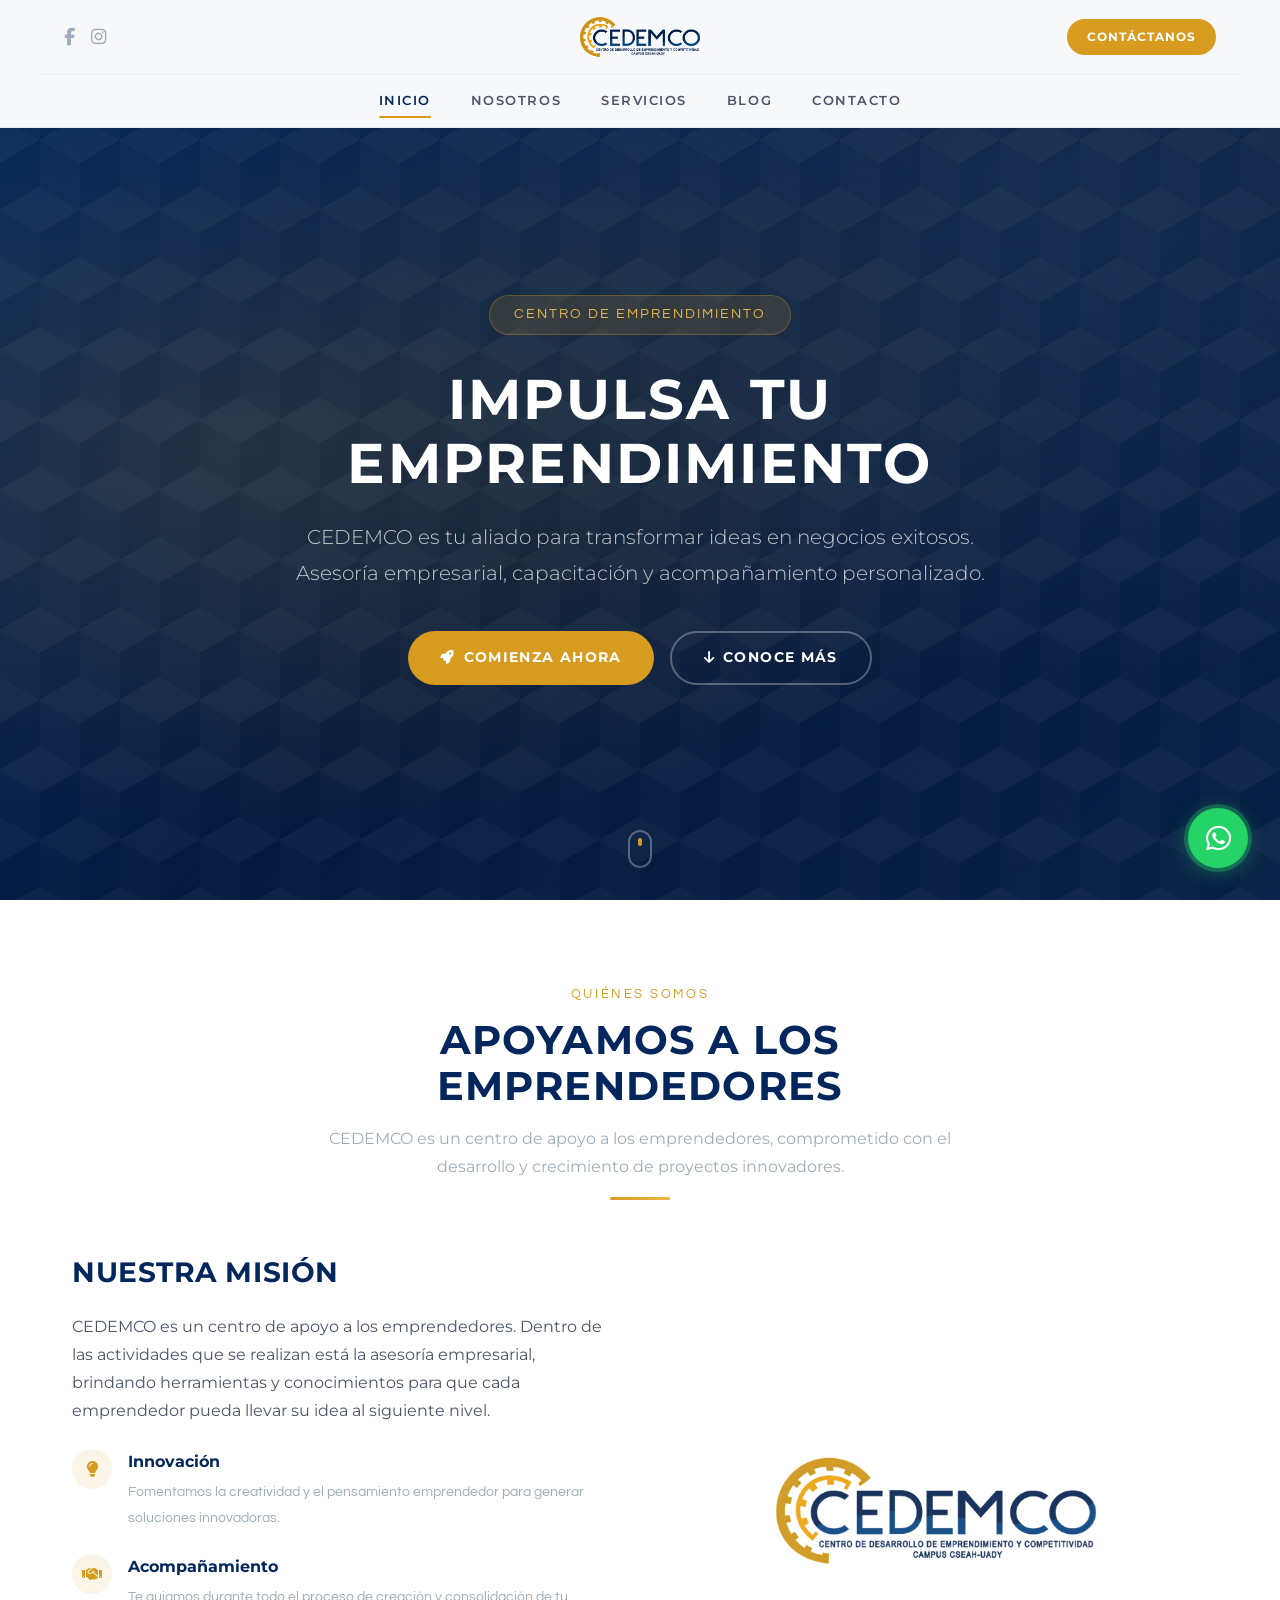
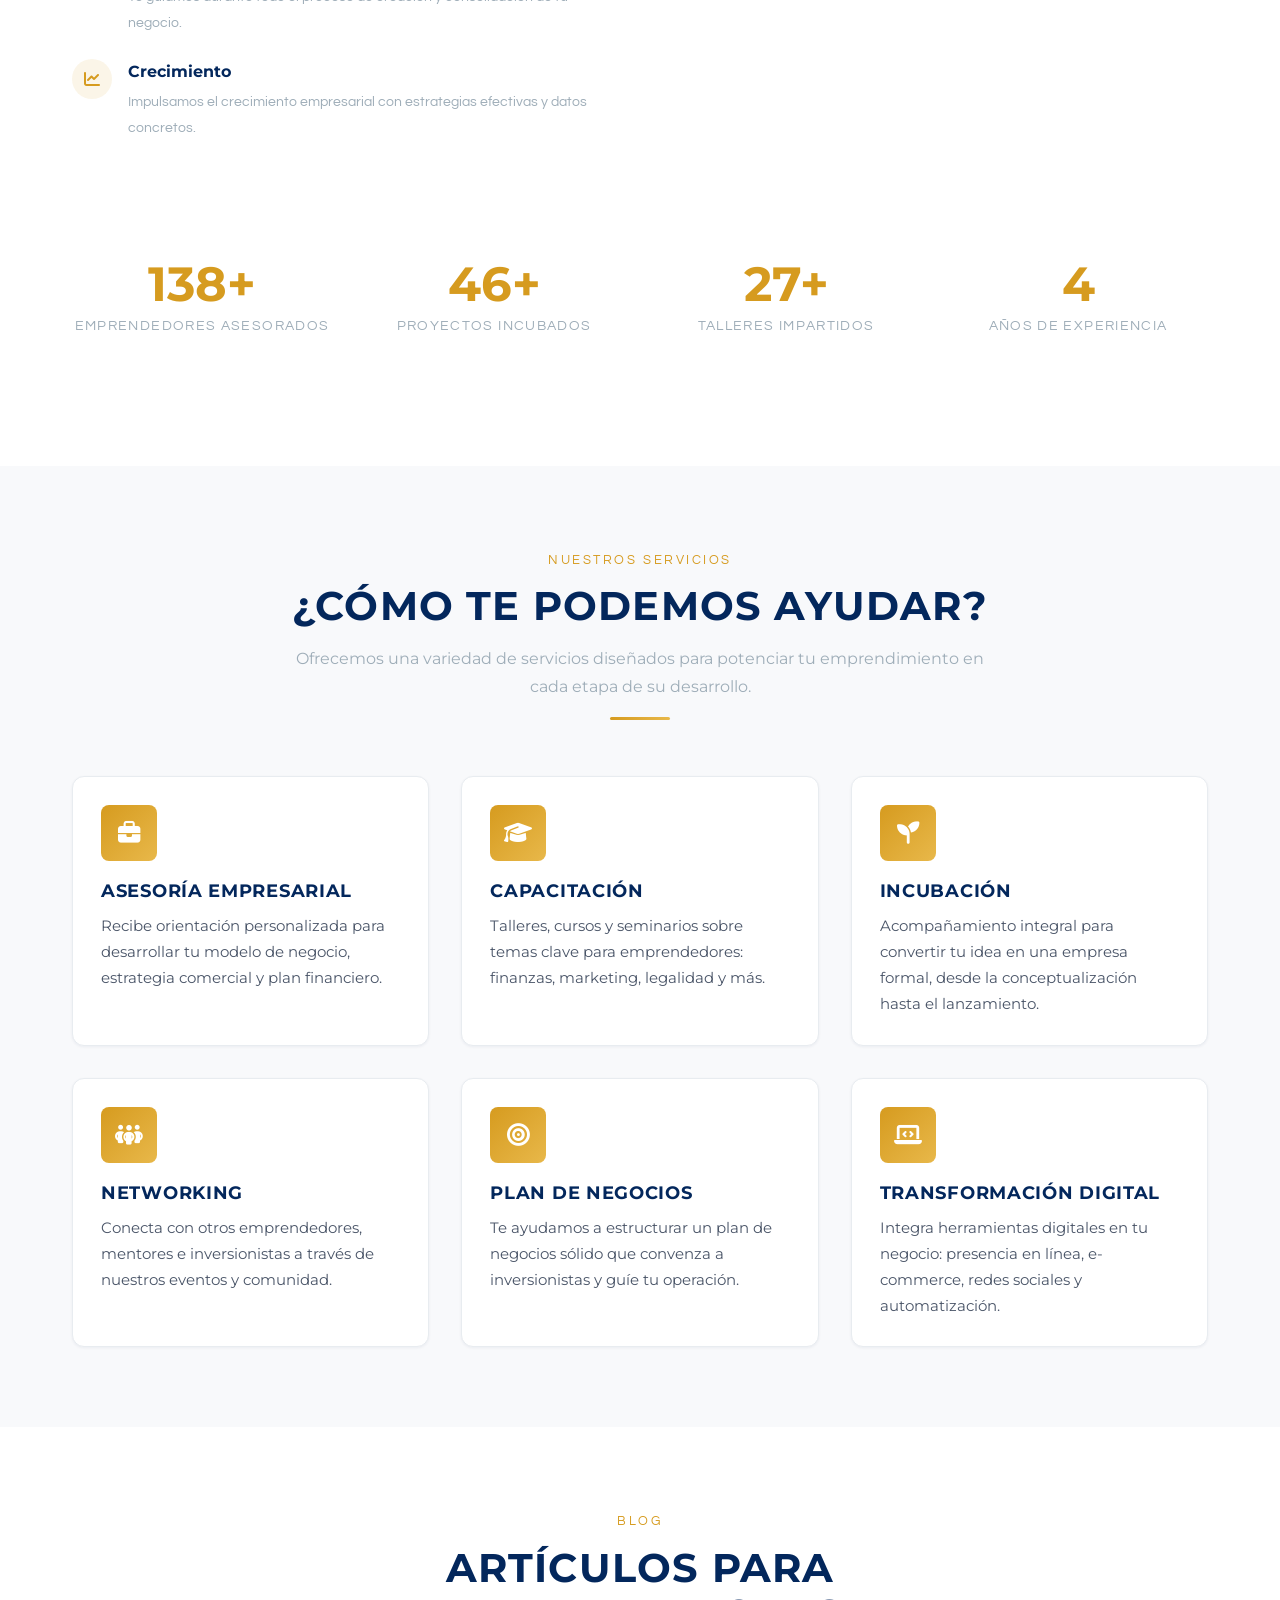
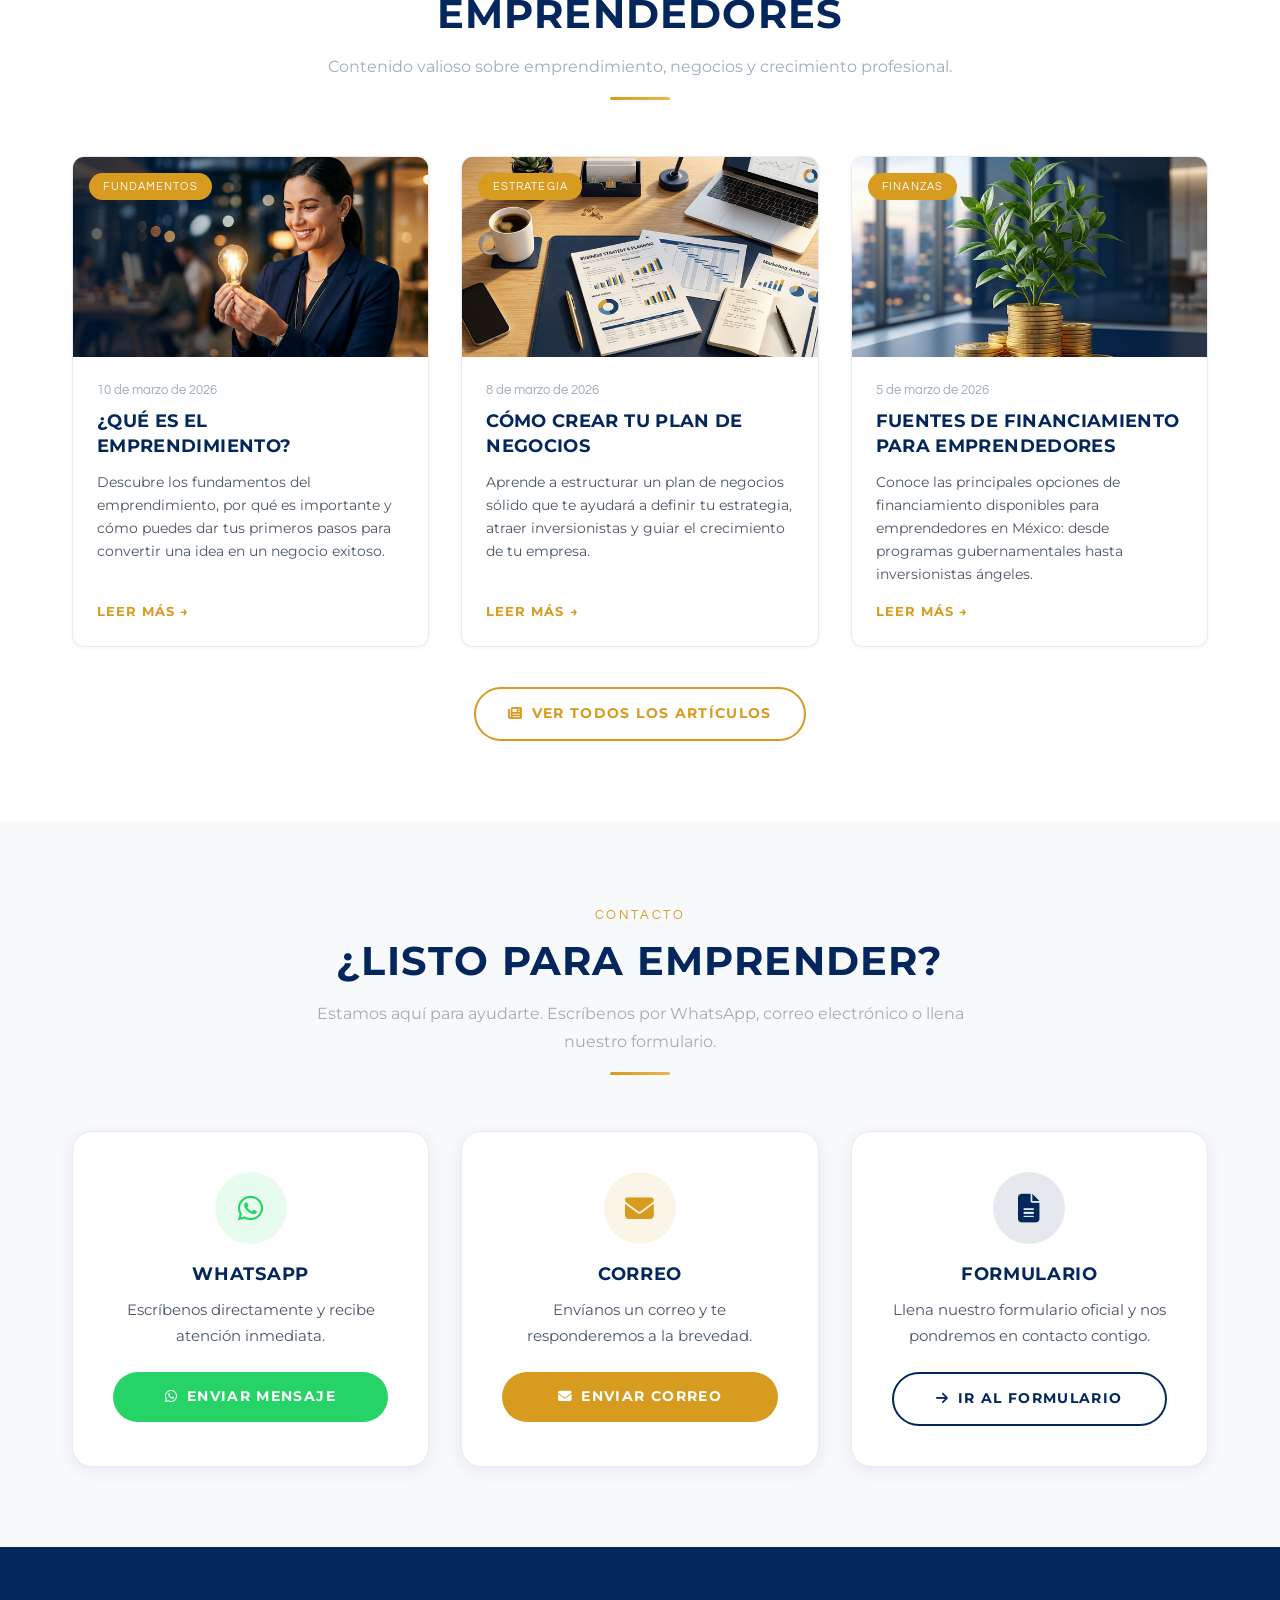
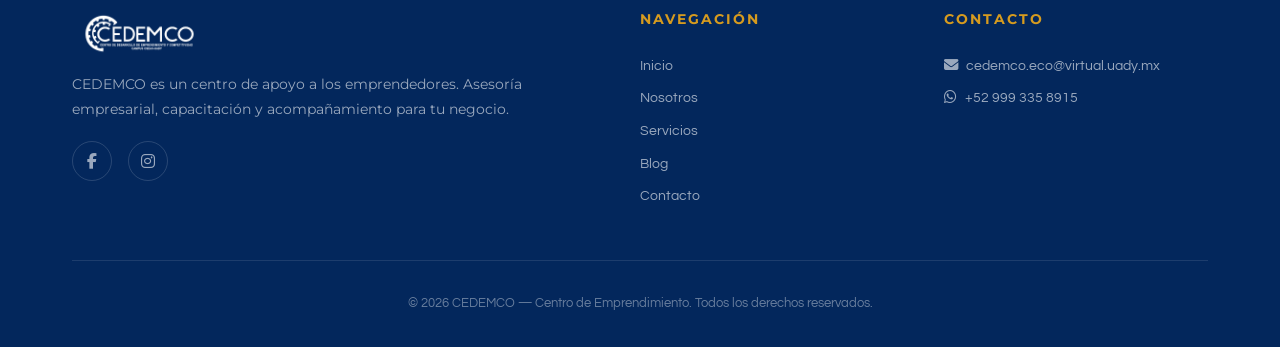
<file: index.html>
<!DOCTYPE html>
<html lang="es">

<head>
    <meta charset="UTF-8">
    <meta name="viewport" content="width=device-width, initial-scale=1.0">
    <title>CEDEMCO | Centro de Emprendimiento</title>
    <meta name="description"
        content="CEDEMCO es un centro de apoyo a los emprendedores. Asesoría empresarial, cursos y acompañamiento para tu negocio.">

    <!-- Open Graph -->
    <meta property="og:title" content="CEDEMCO | Centro de Emprendimiento">
    <meta property="og:description"
        content="Centro de apoyo a emprendedores. Asesoría empresarial, cursos y acompañamiento.">
    <meta property="og:image" content="images/CEDEMCO_LOGO.png">
    <meta property="og:type" content="website">

    <!-- Twitter Card -->
    <meta name="twitter:card" content="summary_large_image">
    <meta name="twitter:title" content="CEDEMCO | Centro de Emprendimiento">
    <meta name="twitter:description"
        content="Centro de apoyo a emprendedores. Asesoría empresarial, cursos y acompañamiento.">

    <!-- Favicon -->
    <link rel="icon" type="image/png" href="images/CEDEMCO_LOGO.png">

    <!-- Fuentes -->
    <link rel="preconnect" href="https://fonts.googleapis.com">
    <link rel="preconnect" href="https://fonts.gstatic.com" crossorigin>
    <link
        href="https://fonts.googleapis.com/css2?family=Montserrat:wght@300;400;500;600;700;800;900&family=Questrial&display=swap"
        rel="stylesheet">

    <!-- Font Awesome -->
    <link rel="stylesheet" href="https://cdnjs.cloudflare.com/ajax/libs/font-awesome/6.5.0/css/all.min.css">

    <!-- Estilos -->
    <link rel="stylesheet" href="styles.css">
</head>

<body>

    <!-- ============ NAVEGACIÓN ============ -->
    <nav class="nav-container" id="main-nav">
        <!-- Fila superior: hamburguesa/redes | logo | botón contacto -->
        <div class="nav-top">
            <div class="nav-col nav-col-left">
                <button class="hamburger-btn" onclick="toggleMenu()" aria-label="Menú">
                    <span></span>
                    <span></span>
                    <span></span>
                </button>
                <div class="nav-social">
                    <a href="https://www.facebook.com/CEDEMCOUADY" target="_blank" rel="noopener noreferrer"
                        aria-label="Facebook">
                        <i class="fa-brands fa-facebook-f"></i>
                    </a>
                    <a href="https://www.instagram.com/cedemco_uady/" target="_blank" rel="noopener noreferrer"
                        aria-label="Instagram">
                        <i class="fa-brands fa-instagram"></i>
                    </a>
                </div>
            </div>
            <div class="nav-col nav-col-center">
                <a href="index.html">
                    <img src="images/CEDEMCO_LOGO.png" alt="CEDEMCO" class="nav-logo">
                </a>
            </div>
            <div class="nav-col nav-col-right">
                <a href="contacto.html" class="nav-contact-btn">Contáctanos</a>
            </div>
        </div>
        <!-- Fila de enlaces (solo desktop) -->
        <div class="nav-links">
            <a href="index.html" class="nav-link">Inicio</a>
            <a href="#nosotros" class="nav-link">Nosotros</a>
            <a href="#servicios" class="nav-link">Servicios</a>
            <a href="blog.html" class="nav-link">Blog</a>
            <a href="contacto.html" class="nav-link">Contacto</a>
        </div>
    </nav>

    <!-- Menú Móvil (fullscreen overlay) -->
    <div class="mobile-menu" id="mobile-menu">
        <div class="mobile-menu-links">
            <a href="index.html" class="mobile-menu-link" onclick="toggleMenu()">Inicio</a>
            <a href="#nosotros" class="mobile-menu-link" onclick="toggleMenu()">Nosotros</a>
            <a href="#servicios" class="mobile-menu-link" onclick="toggleMenu()">Servicios</a>
            <a href="blog.html" class="mobile-menu-link" onclick="toggleMenu()">Blog</a>
            <a href="contacto.html" class="mobile-menu-link" onclick="toggleMenu()">Contacto</a>
        </div>
        <div class="mobile-menu-social">
            <a href="https://www.facebook.com/CEDEMCOUADY" target="_blank" rel="noopener noreferrer">
                <i class="fa-brands fa-facebook-f"></i>
            </a>
            <a href="https://www.instagram.com/cedemco_uady/" target="_blank" rel="noopener noreferrer">
                <i class="fa-brands fa-instagram"></i>
            </a>
        </div>
    </div>

    <!-- ============ HERO ============ -->
    <header class="hero" id="inicio">
        <div class="hero-overlay"></div>
        <div class="hero-pattern"></div>
        <div class="hero-content">
            <span class="hero-badge">Centro de Emprendimiento</span>
            <h1>IMPULSA TU<br>EMPRENDIMIENTO</h1>
            <p class="hero-subtitle">
                CEDEMCO es tu aliado para transformar ideas en negocios exitosos.<br>
                Asesoría empresarial, capacitación y acompañamiento personalizado.
            </p>
            <div class="hero-buttons">
                <a href="contacto.html" class="btn btn-primary">
                    <i class="fa-solid fa-rocket"></i> Comienza Ahora
                </a>
                <a href="#nosotros" class="btn btn-secondary" style="border-color:rgba(255,255,255,0.3);color:white;">
                    <i class="fa-solid fa-arrow-down"></i> Conoce Más
                </a>
            </div>
        </div>
        <div class="hero-scroll-indicator">
            <span></span>
        </div>
    </header>

    <main>

        <!-- ============ NOSOTROS ============ -->
        <section class="section" id="nosotros">
            <div class="container">
                <div class="section-header animate-fade-in">
                    <span class="section-tag">Quiénes Somos</span>
                    <h2>APOYAMOS A LOS EMPRENDEDORES</h2>
                    <p>CEDEMCO es un centro de apoyo a los emprendedores, comprometido con el desarrollo y crecimiento
                        de proyectos innovadores.</p>
                    <div class="section-divider"></div>
                </div>

                <div class="grid-2" style="align-items:center;gap:3rem;">
                    <div class="animate-fade-in">
                        <h3 style="margin-bottom:1.5rem;">NUESTRA MISIÓN</h3>
                        <p style="margin-bottom:1.5rem;">
                            CEDEMCO es un centro de apoyo a los emprendedores. Dentro de las actividades que se realizan
                            está la asesoría empresarial, brindando herramientas y conocimientos para que cada
                            emprendedor pueda llevar su idea al siguiente nivel.
                        </p>

                        <div class="about-feature">
                            <div class="about-feature-icon">
                                <i class="fa-solid fa-lightbulb"></i>
                            </div>
                            <div>
                                <strong style="display:block;margin-bottom:0.25rem;">Innovación</strong>
                                <span class="small-text">Fomentamos la creatividad y el pensamiento emprendedor para
                                    generar soluciones innovadoras.</span>
                            </div>
                        </div>

                        <div class="about-feature">
                            <div class="about-feature-icon">
                                <i class="fa-solid fa-handshake"></i>
                            </div>
                            <div>
                                <strong style="display:block;margin-bottom:0.25rem;">Acompañamiento</strong>
                                <span class="small-text">Te guiamos durante todo el proceso de creación y consolidación
                                    de tu negocio.</span>
                            </div>
                        </div>

                        <div class="about-feature">
                            <div class="about-feature-icon">
                                <i class="fa-solid fa-chart-line"></i>
                            </div>
                            <div>
                                <strong style="display:block;margin-bottom:0.25rem;">Crecimiento</strong>
                                <span class="small-text">Impulsamos el crecimiento empresarial con estrategias
                                    efectivas y datos concretos.</span>
                            </div>
                        </div>
                    </div>

                    <div class="animate-fade-in" style="text-align:center;">
                        <img src="images/CEDEMCO_LOGO.png" alt="CEDEMCO Logo"
                            style="max-width:400px;width:100%;margin:0 auto;opacity:0.9;" loading="lazy">
                    </div>
                </div>

                <!-- Stats -->
                <div class="stats-bar animate-fade-in" style="margin-top:3rem;">
                    <div class="stat-item">
                        <div class="stat-number" data-count="150" data-suffix="+">0</div>
                        <div class="stat-label">Emprendedores Asesorados</div>
                    </div>
                    <div class="stat-item">
                        <div class="stat-number" data-count="50" data-suffix="+">0</div>
                        <div class="stat-label">Proyectos Incubados</div>
                    </div>
                    <div class="stat-item">
                        <div class="stat-number" data-count="30" data-suffix="+">0</div>
                        <div class="stat-label">Talleres Impartidos</div>
                    </div>
                    <div class="stat-item">
                        <div class="stat-number" data-count="5" data-suffix="">0</div>
                        <div class="stat-label">Años de Experiencia</div>
                    </div>
                </div>
            </div>
        </section>

        <!-- ============ SERVICIOS ============ -->
        <section class="section-alt" id="servicios">
            <div class="container">
                <div class="section-header animate-fade-in">
                    <span class="section-tag">Nuestros Servicios</span>
                    <h2>¿CÓMO TE PODEMOS AYUDAR?</h2>
                    <p>Ofrecemos una variedad de servicios diseñados para potenciar tu emprendimiento en cada etapa de su
                        desarrollo.</p>
                    <div class="section-divider"></div>
                </div>

                <div class="grid-3 animate-fade-in">
                    <div class="card">
                        <div class="card-body">
                            <div class="card-icon">
                                <i class="fa-solid fa-briefcase"></i>
                            </div>
                            <h3 class="card-title">Asesoría Empresarial</h3>
                            <p class="card-text">Recibe orientación personalizada para desarrollar tu modelo de negocio,
                                estrategia comercial y plan financiero.</p>
                        </div>
                    </div>

                    <div class="card">
                        <div class="card-body">
                            <div class="card-icon">
                                <i class="fa-solid fa-graduation-cap"></i>
                            </div>
                            <h3 class="card-title">Capacitación</h3>
                            <p class="card-text">Talleres, cursos y seminarios sobre temas clave para emprendedores:
                                finanzas, marketing, legalidad y más.</p>
                        </div>
                    </div>

                    <div class="card">
                        <div class="card-body">
                            <div class="card-icon">
                                <i class="fa-solid fa-seedling"></i>
                            </div>
                            <h3 class="card-title">Incubación</h3>
                            <p class="card-text">Acompañamiento integral para convertir tu idea en una empresa formal,
                                desde la conceptualización hasta el lanzamiento.</p>
                        </div>
                    </div>

                    <div class="card">
                        <div class="card-body">
                            <div class="card-icon">
                                <i class="fa-solid fa-people-group"></i>
                            </div>
                            <h3 class="card-title">Networking</h3>
                            <p class="card-text">Conecta con otros emprendedores, mentores e inversionistas a través de
                                nuestros eventos y comunidad.</p>
                        </div>
                    </div>

                    <div class="card">
                        <div class="card-body">
                            <div class="card-icon">
                                <i class="fa-solid fa-bullseye"></i>
                            </div>
                            <h3 class="card-title">Plan de Negocios</h3>
                            <p class="card-text">Te ayudamos a estructurar un plan de negocios sólido que convenza a
                                inversionistas y guíe tu operación.</p>
                        </div>
                    </div>

                    <div class="card">
                        <div class="card-body">
                            <div class="card-icon">
                                <i class="fa-solid fa-laptop-code"></i>
                            </div>
                            <h3 class="card-title">Transformación Digital</h3>
                            <p class="card-text">Integra herramientas digitales en tu negocio: presencia en línea,
                                e-commerce, redes sociales y automatización.</p>
                        </div>
                    </div>
                </div>
            </div>
        </section>

        <!-- ============ BLOG PREVIEW ============ -->
        <section class="section" id="blog-preview">
            <div class="container">
                <div class="section-header animate-fade-in">
                    <span class="section-tag">Blog</span>
                    <h2>ARTÍCULOS PARA EMPRENDEDORES</h2>
                    <p>Contenido valioso sobre emprendimiento, negocios y crecimiento profesional.</p>
                    <div class="section-divider"></div>
                </div>

                <div class="grid-3" id="blog-preview-grid">
                    <!-- Artículos cargados dinámicamente -->
                </div>

                <div class="text-center animate-fade-in" style="margin-top:2.5rem;">
                    <a href="blog.html" class="btn btn-outline-gold">
                        <i class="fa-solid fa-newspaper"></i> Ver Todos los Artículos
                    </a>
                </div>
            </div>
        </section>

        <!-- ============ CONTACTO RÁPIDO ============ -->
        <section class="section-alt" id="contacto-rapido">
            <div class="container">
                <div class="section-header animate-fade-in">
                    <span class="section-tag">Contacto</span>
                    <h2>¿LISTO PARA EMPRENDER?</h2>
                    <p>Estamos aquí para ayudarte. Escríbenos por WhatsApp, correo electrónico o llena nuestro
                        formulario.</p>
                    <div class="section-divider"></div>
                </div>

                <div class="grid-3 animate-fade-in">
                    <div class="contact-card">
                        <div class="contact-icon contact-icon-whatsapp">
                            <i class="fa-brands fa-whatsapp"></i>
                        </div>
                        <h3 class="card-title">WhatsApp</h3>
                        <p class="card-text" style="margin-bottom:1.5rem;">Escríbenos directamente y recibe atención
                            inmediata.</p>
                        <a href="javascript:void(0)" onclick="openWhatsApp()" class="btn btn-whatsapp"
                            style="width:100%;">
                            <i class="fa-brands fa-whatsapp"></i> Enviar Mensaje
                        </a>
                    </div>

                    <div class="contact-card">
                        <div class="contact-icon contact-icon-email">
                            <i class="fa-solid fa-envelope"></i>
                        </div>
                        <h3 class="card-title">Correo</h3>
                        <p class="card-text" style="margin-bottom:1.5rem;">Envíanos un correo y te responderemos a la
                            brevedad.</p>
                        <a href="mailto:cedemco.eco@virtual.uady.mx" class="btn btn-primary" style="width:100%;">
                            <i class="fa-solid fa-envelope"></i> Enviar Correo
                        </a>
                    </div>

                    <div class="contact-card">
                        <div class="contact-icon contact-icon-form">
                            <i class="fa-solid fa-file-lines"></i>
                        </div>
                        <h3 class="card-title">Formulario</h3>
                        <p class="card-text" style="margin-bottom:1.5rem;">Llena nuestro formulario oficial y nos
                            pondremos en contacto contigo.</p>
                        <a href="contacto.html" class="btn btn-secondary" style="width:100%;">
                            <i class="fa-solid fa-arrow-right"></i> Ir al Formulario
                        </a>
                    </div>
                </div>
            </div>
        </section>

    </main>

    <!-- ============ FOOTER ============ -->
    <footer class="footer">
        <div class="container">
            <div class="footer-grid">
                <div>
                    <img src="images/CEDEMCO_LOGO.png" alt="CEDEMCO" class="footer-logo" loading="lazy">
                    <p class="footer-desc">CEDEMCO es un centro de apoyo a los emprendedores. Asesoría empresarial,
                        capacitación y acompañamiento para tu negocio.</p>
                    <div class="footer-social" style="margin-top:1.25rem;">
                        <a href="https://www.facebook.com/CEDEMCOUADY" target="_blank" rel="noopener noreferrer"
                            aria-label="Facebook">
                            <i class="fa-brands fa-facebook-f"></i>
                        </a>
                        <a href="https://www.instagram.com/cedemco_uady/" target="_blank" rel="noopener noreferrer"
                            aria-label="Instagram">
                            <i class="fa-brands fa-instagram"></i>
                        </a>
                    </div>
                </div>
                <div>
                    <h4 class="footer-title">Navegación</h4>
                    <a href="index.html" class="footer-link">Inicio</a>
                    <a href="#nosotros" class="footer-link">Nosotros</a>
                    <a href="#servicios" class="footer-link">Servicios</a>
                    <a href="blog.html" class="footer-link">Blog</a>
                    <a href="contacto.html" class="footer-link">Contacto</a>
                </div>
                <div>
                    <h4 class="footer-title">Contacto</h4>
                    <a href="mailto:cedemco.eco@virtual.uady.mx" class="footer-link">
                        <i class="fa-solid fa-envelope" style="margin-right:0.5rem;"></i>cedemco.eco@virtual.uady.mx
                    </a>
                    <a href="javascript:void(0)" onclick="openWhatsApp()" class="footer-link">
                        <i class="fa-brands fa-whatsapp" style="margin-right:0.5rem;"></i>+52 999 335 8915
                    </a>
                </div>
            </div>
            <div class="footer-bottom">
                <p>© <span class="dynamic-year"></span> CEDEMCO — Centro de Emprendimiento. Todos los derechos
                    reservados.</p>
            </div>
        </div>
    </footer>

    <!-- Botón flotante WhatsApp -->
    <a href="javascript:void(0)" onclick="openWhatsApp()" class="whatsapp-float" aria-label="WhatsApp">
        <i class="fa-brands fa-whatsapp"></i>
    </a>

    <!-- Scripts -->
    <script src="main.js"></script>
    <script>
        // Cargar los 3 artículos más recientes en el preview
        document.addEventListener('DOMContentLoaded', function () {
            loadBlogArticles('blog-preview-grid', 3);
        });
    </script>
</body>

</html>
</file>
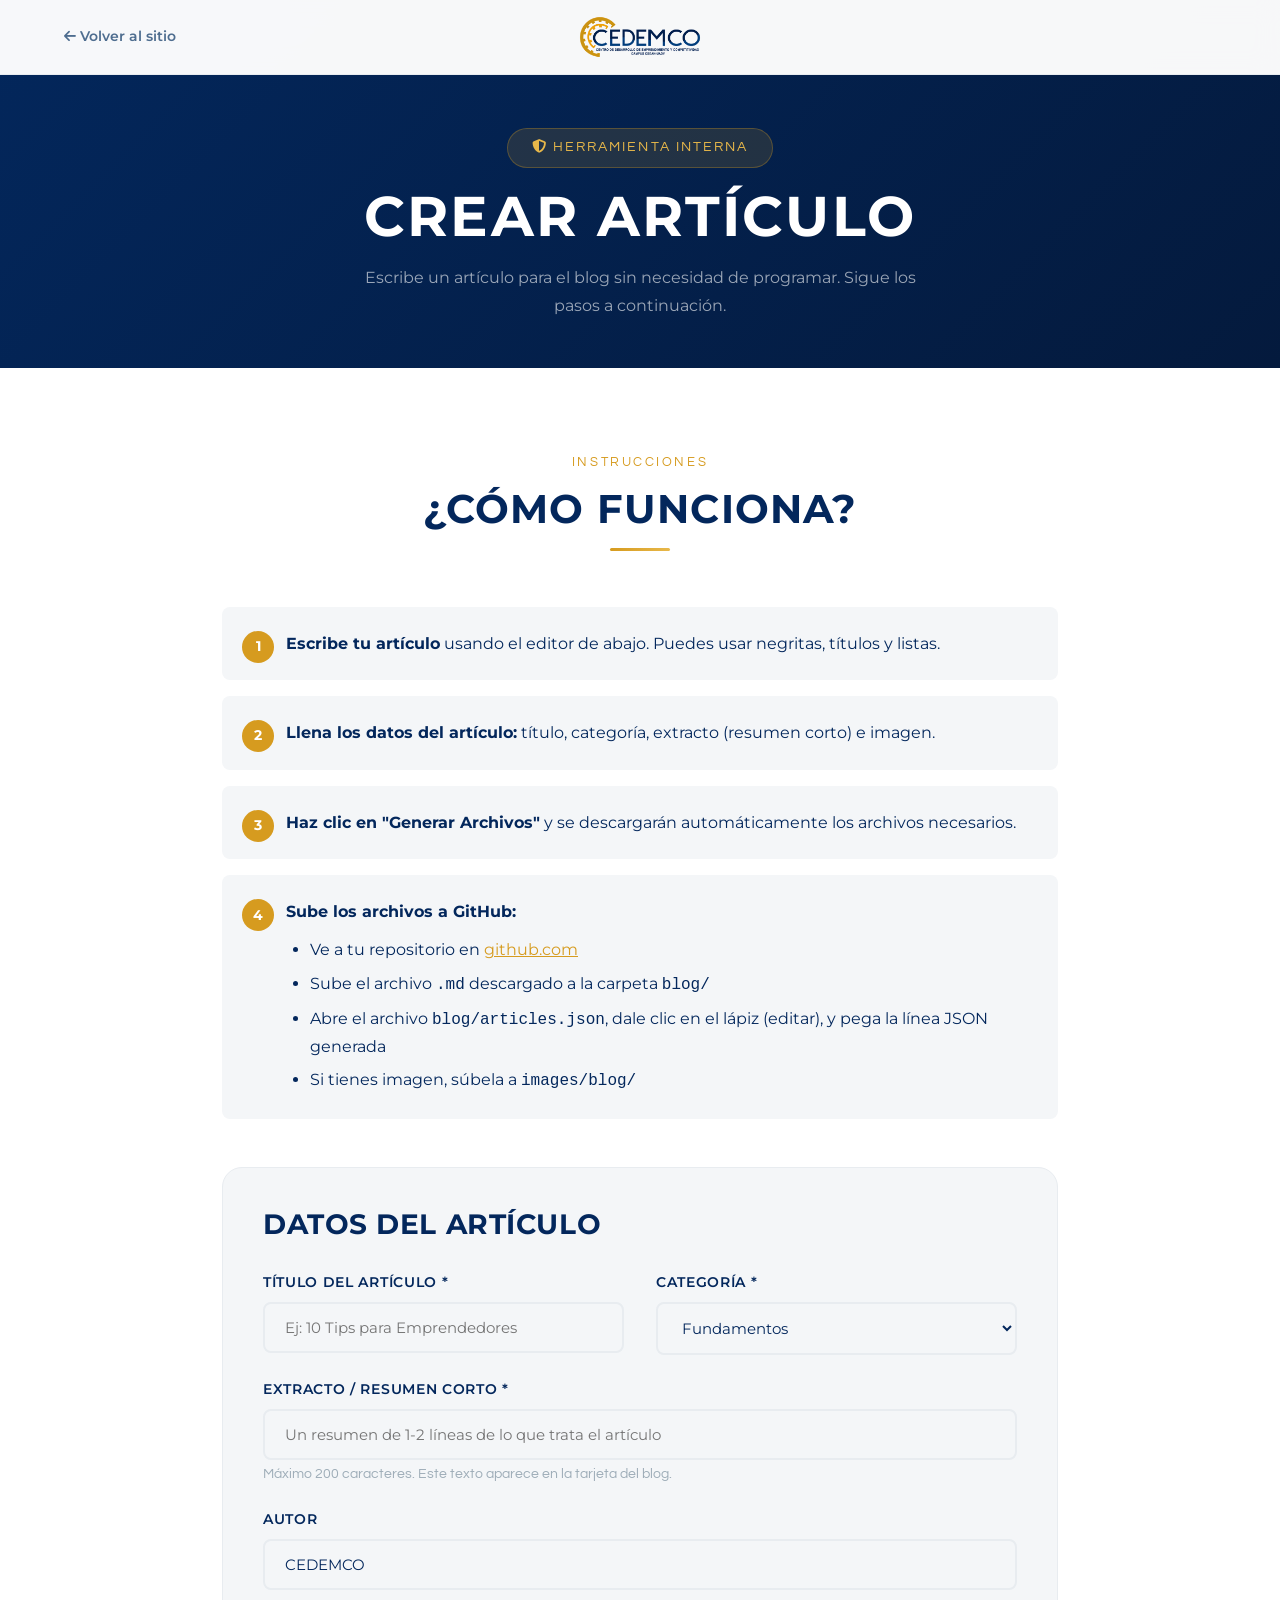
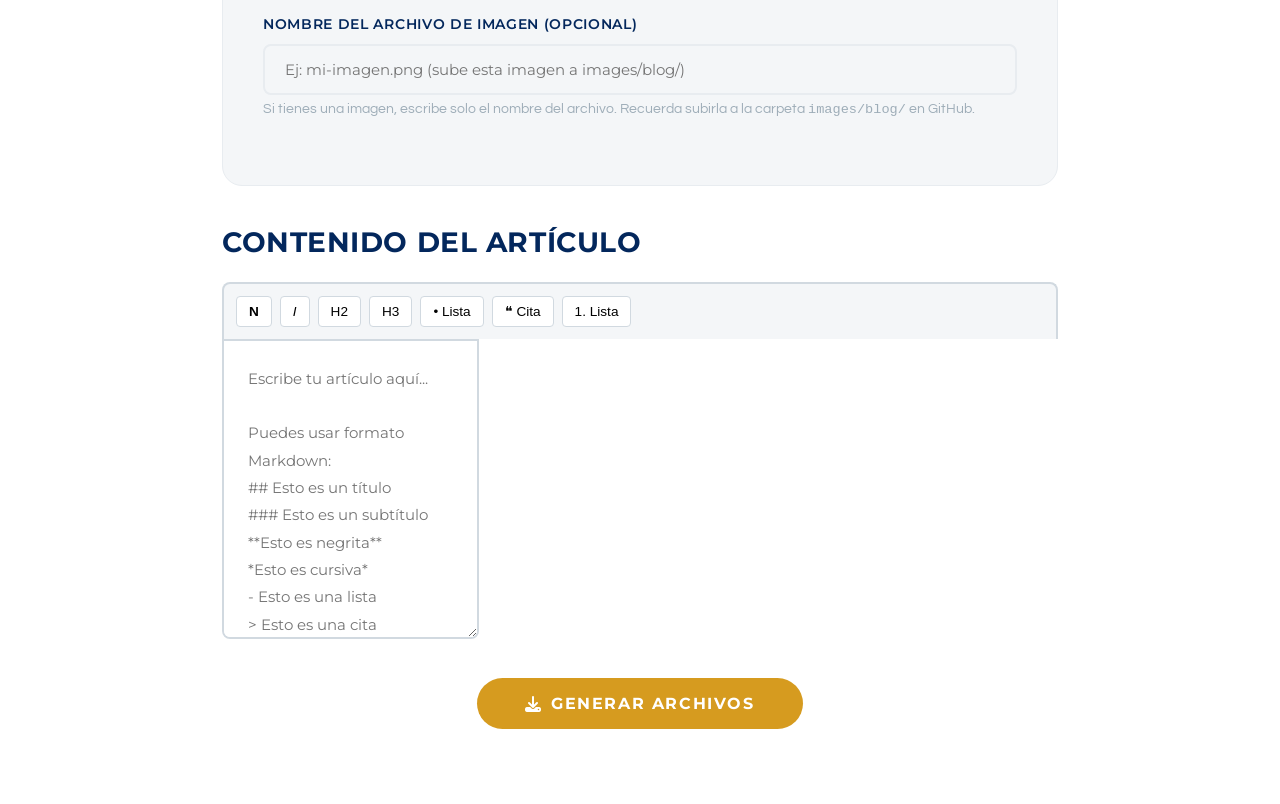
<file: admin.html>
<!DOCTYPE html>
<html lang="es">

<head>
    <meta charset="UTF-8">
    <meta name="viewport" content="width=device-width, initial-scale=1.0">
    <title>Crear Artículo | CEDEMCO Admin</title>
    <link rel="icon" type="image/png" href="images/CEDEMCO_LOGO.png">
    <link rel="preconnect" href="https://fonts.googleapis.com">
    <link rel="preconnect" href="https://fonts.gstatic.com" crossorigin>
    <link href="https://fonts.googleapis.com/css2?family=Montserrat:wght@300;400;500;600;700;800;900&family=Questrial&display=swap" rel="stylesheet">
    <link rel="stylesheet" href="https://cdnjs.cloudflare.com/ajax/libs/font-awesome/6.5.0/css/all.min.css">
    <link rel="stylesheet" href="styles.css">
</head>

<body>

    <!-- NAVEGACIÓN SIMPLE -->
    <nav class="nav-container">
        <div class="nav-top">
            <div class="nav-col nav-col-left">
                <a href="index.html" style="font-size:0.85rem;color:var(--cedemco-blue);font-weight:600;">
                    <i class="fa-solid fa-arrow-left"></i> Volver al sitio
                </a>
            </div>
            <div class="nav-col nav-col-center">
                <a href="index.html"><img src="images/CEDEMCO_LOGO.png" alt="CEDEMCO" class="nav-logo"></a>
            </div>
            <div class="nav-col nav-col-right"></div>
        </div>
    </nav>

    <main>
        <!-- HEADER -->
        <header class="page-header">
            <span class="hero-badge" style="margin-bottom:1rem;">
                <i class="fa-solid fa-shield-halved"></i> Herramienta Interna
            </span>
            <h1>CREAR ARTÍCULO</h1>
            <p>Escribe un artículo para el blog sin necesidad de programar. Sigue los pasos a continuación.</p>
        </header>

        <!-- INSTRUCCIONES -->
        <section class="section">
            <div class="container" style="max-width:900px;">

                <div class="section-header">
                    <span class="section-tag">Instrucciones</span>
                    <h2>¿CÓMO FUNCIONA?</h2>
                    <div class="section-divider"></div>
                </div>

                <div class="admin-steps" style="margin-bottom:3rem;">
                    <div class="admin-step">
                        <strong>Escribe tu artículo</strong> usando el editor de abajo. Puedes usar negritas, títulos y listas.
                    </div>
                    <div class="admin-step">
                        <strong>Llena los datos del artículo:</strong> título, categoría, extracto (resumen corto) e imagen.
                    </div>
                    <div class="admin-step">
                        <strong>Haz clic en "Generar Archivos"</strong> y se descargarán automáticamente los archivos necesarios.
                    </div>
                    <div class="admin-step">
                        <strong>Sube los archivos a GitHub:</strong>
                        <ul style="margin-top:0.75rem;list-style:disc;padding-left:1.5rem;">
                            <li style="margin-bottom:0.5rem;">Ve a tu repositorio en <a href="https://github.com" target="_blank" style="color:var(--cedemco-gold);text-decoration:underline;">github.com</a></li>
                            <li style="margin-bottom:0.5rem;">Sube el archivo <code>.md</code> descargado a la carpeta <code>blog/</code></li>
                            <li style="margin-bottom:0.5rem;">Abre el archivo <code>blog/articles.json</code>, dale clic en el lápiz (editar), y pega la línea JSON generada</li>
                            <li>Si tienes imagen, súbela a <code>images/blog/</code></li>
                        </ul>
                    </div>
                </div>

                <!-- FORMULARIO DEL ARTÍCULO -->
                <div style="background:var(--cedemco-gray-50);border-radius:var(--radius-lg);padding:2.5rem;border:1px solid var(--cedemco-gray-100);">
                    <h3 style="margin-bottom:2rem;">DATOS DEL ARTÍCULO</h3>

                    <div class="grid-2">
                        <div class="form-group">
                            <label class="form-label" for="art-title">Título del Artículo *</label>
                            <input type="text" id="art-title" class="form-input" placeholder="Ej: 10 Tips para Emprendedores">
                        </div>
                        <div class="form-group">
                            <label class="form-label" for="art-category">Categoría *</label>
                            <select id="art-category" class="form-input">
                                <option value="Fundamentos">Fundamentos</option>
                                <option value="Estrategia">Estrategia</option>
                                <option value="Finanzas">Finanzas</option>
                                <option value="Marketing">Marketing</option>
                                <option value="Tecnología">Tecnología</option>
                                <option value="General">General</option>
                            </select>
                        </div>
                    </div>

                    <div class="form-group">
                        <label class="form-label" for="art-excerpt">Extracto / Resumen Corto *</label>
                        <input type="text" id="art-excerpt" class="form-input" placeholder="Un resumen de 1-2 líneas de lo que trata el artículo" maxlength="200">
                        <span class="small-text" style="margin-top:0.25rem;display:block;">Máximo 200 caracteres. Este texto aparece en la tarjeta del blog.</span>
                    </div>

                    <div class="form-group">
                        <label class="form-label" for="art-author">Autor</label>
                        <input type="text" id="art-author" class="form-input" value="CEDEMCO" placeholder="Ej: CEDEMCO">
                    </div>

                    <div class="form-group">
                        <label class="form-label" for="art-image">Nombre del archivo de imagen (opcional)</label>
                        <input type="text" id="art-image" class="form-input" placeholder="Ej: mi-imagen.png (sube esta imagen a images/blog/)">
                        <span class="small-text" style="margin-top:0.25rem;display:block;">Si tienes una imagen, escribe solo el nombre del archivo. Recuerda subirla a la carpeta <code>images/blog/</code> en GitHub.</span>
                    </div>
                </div>

                <!-- EDITOR DE CONTENIDO -->
                <div style="margin-top:2.5rem;">
                    <h3 style="margin-bottom:1.5rem;">CONTENIDO DEL ARTÍCULO</h3>

                    <div class="admin-toolbar">
                        <button onclick="insertFormat('**', '**')" title="Negritas"><b>N</b></button>
                        <button onclick="insertFormat('*', '*')" title="Cursiva"><i>I</i></button>
                        <button onclick="insertFormat('\n## ', '\n')" title="Título">H2</button>
                        <button onclick="insertFormat('\n### ', '\n')" title="Subtítulo">H3</button>
                        <button onclick="insertFormat('\n- ', '\n')" title="Lista">• Lista</button>
                        <button onclick="insertFormat('\n> ', '\n')" title="Cita">❝ Cita</button>
                        <button onclick="insertFormat('\n1. ', '\n')" title="Lista numerada">1. Lista</button>
                    </div>
                    <textarea id="art-content" class="admin-editor" style="border-top-left-radius:0;border-top-right-radius:0;" placeholder="Escribe tu artículo aquí...

Puedes usar formato Markdown:
## Esto es un título
### Esto es un subtítulo
**Esto es negrita**
*Esto es cursiva*
- Esto es una lista
> Esto es una cita

¡Escribe como si fuera un documento de Word!"></textarea>
                </div>

                <!-- BOTÓN GENERAR -->
                <div style="margin-top:2rem;text-align:center;">
                    <button onclick="generateArticle()" class="btn btn-primary" style="padding:1rem 3rem;font-size:1rem;">
                        <i class="fa-solid fa-download"></i> Generar Archivos
                    </button>
                </div>

                <!-- OUTPUT -->
                <div id="output-section" style="display:none;margin-top:2.5rem;">
                    <h3 style="margin-bottom:1rem;">
                        <i class="fa-solid fa-check-circle" style="color:#25D366;"></i> ¡ARCHIVOS GENERADOS!
                    </h3>

                    <div style="margin-bottom:1.5rem;">
                        <p><strong>1. El archivo .md se descargó automáticamente.</strong> Súbelo a la carpeta <code>blog/</code> en GitHub.</p>
                    </div>

                    <div style="margin-bottom:1.5rem;">
                        <p><strong>2. Copia esta línea y pégala en <code>blog/articles.json</code>:</strong></p>
                        <p class="small-text" style="margin:0.5rem 0;">Abre el archivo en GitHub, dale clic al lápiz (editar), busca la última entrada del artículo anterior, agrega una coma al final de esa entrada y pega esta línea después en una línea nueva.</p>
                        <div class="admin-output" id="json-output"></div>
                        <button onclick="copyJSON()" class="btn btn-secondary" style="margin-top:0.75rem;padding:0.5rem 1.5rem;font-size:0.8rem;">
                            <i class="fa-solid fa-copy"></i> Copiar JSON
                        </button>
                    </div>
                </div>
            </div>
        </section>
    </main>

    <script>
        function generateSlug(title) {
            return title.toLowerCase()
                .normalize('NFD').replace(/[\u0300-\u036f]/g, '')
                .replace(/[^a-z0-9]+/g, '-')
                .replace(/^-|-$/g, '');
        }

        function insertFormat(before, after) {
            var textarea = document.getElementById('art-content');
            var start = textarea.selectionStart;
            var end = textarea.selectionEnd;
            var selected = textarea.value.substring(start, end);
            var replacement = before + (selected || 'texto') + after;
            textarea.value = textarea.value.substring(0, start) + replacement + textarea.value.substring(end);
            textarea.focus();
            textarea.selectionStart = start + before.length;
            textarea.selectionEnd = start + before.length + (selected || 'texto').length;
        }

        function generateArticle() {
            var title = document.getElementById('art-title').value.trim();
            var category = document.getElementById('art-category').value;
            var excerpt = document.getElementById('art-excerpt').value.trim();
            var author = document.getElementById('art-author').value.trim() || 'CEDEMCO';
            var imageName = document.getElementById('art-image').value.trim();
            var content = document.getElementById('art-content').value.trim();

            if (!title || !excerpt || !content) {
                alert('Por favor llena al menos: Título, Extracto y Contenido del artículo.');
                return;
            }

            var slug = generateSlug(title);
            var date = new Date().toISOString().split('T')[0];
            var imagePath = imageName ? 'images/blog/' + imageName : 'images/blog-default.jpg';
            var filename = slug + '.md';

            // Generate markdown content with title
            var mdContent = '# ' + title + '\n\n' + content;

            // Download MD file
            var blob = new Blob([mdContent], { type: 'text/markdown' });
            var url = URL.createObjectURL(blob);
            var a = document.createElement('a');
            a.href = url;
            a.download = filename;
            a.click();
            URL.revokeObjectURL(url);

            // Generate JSON entry
            var jsonEntry = {
                id: slug,
                title: title,
                excerpt: excerpt,
                date: date,
                author: author,
                category: category,
                image: imagePath,
                file: 'blog/' + filename
            };

            var jsonText = JSON.stringify(jsonEntry, null, 4);

            // Show output
            document.getElementById('json-output').textContent = jsonText;
            document.getElementById('output-section').style.display = 'block';
            document.getElementById('output-section').scrollIntoView({ behavior: 'smooth' });
        }

        function copyJSON() {
            var text = document.getElementById('json-output').textContent;
            navigator.clipboard.writeText(text).then(function () {
                alert('¡JSON copiado al portapapeles! Ahora pégalo en articles.json en GitHub.');
            }).catch(function () {
                // Fallback
                var textarea = document.createElement('textarea');
                textarea.value = text;
                document.body.appendChild(textarea);
                textarea.select();
                document.execCommand('copy');
                document.body.removeChild(textarea);
                alert('¡JSON copiado!');
            });
        }
    </script>
</body>

</html>
</file>
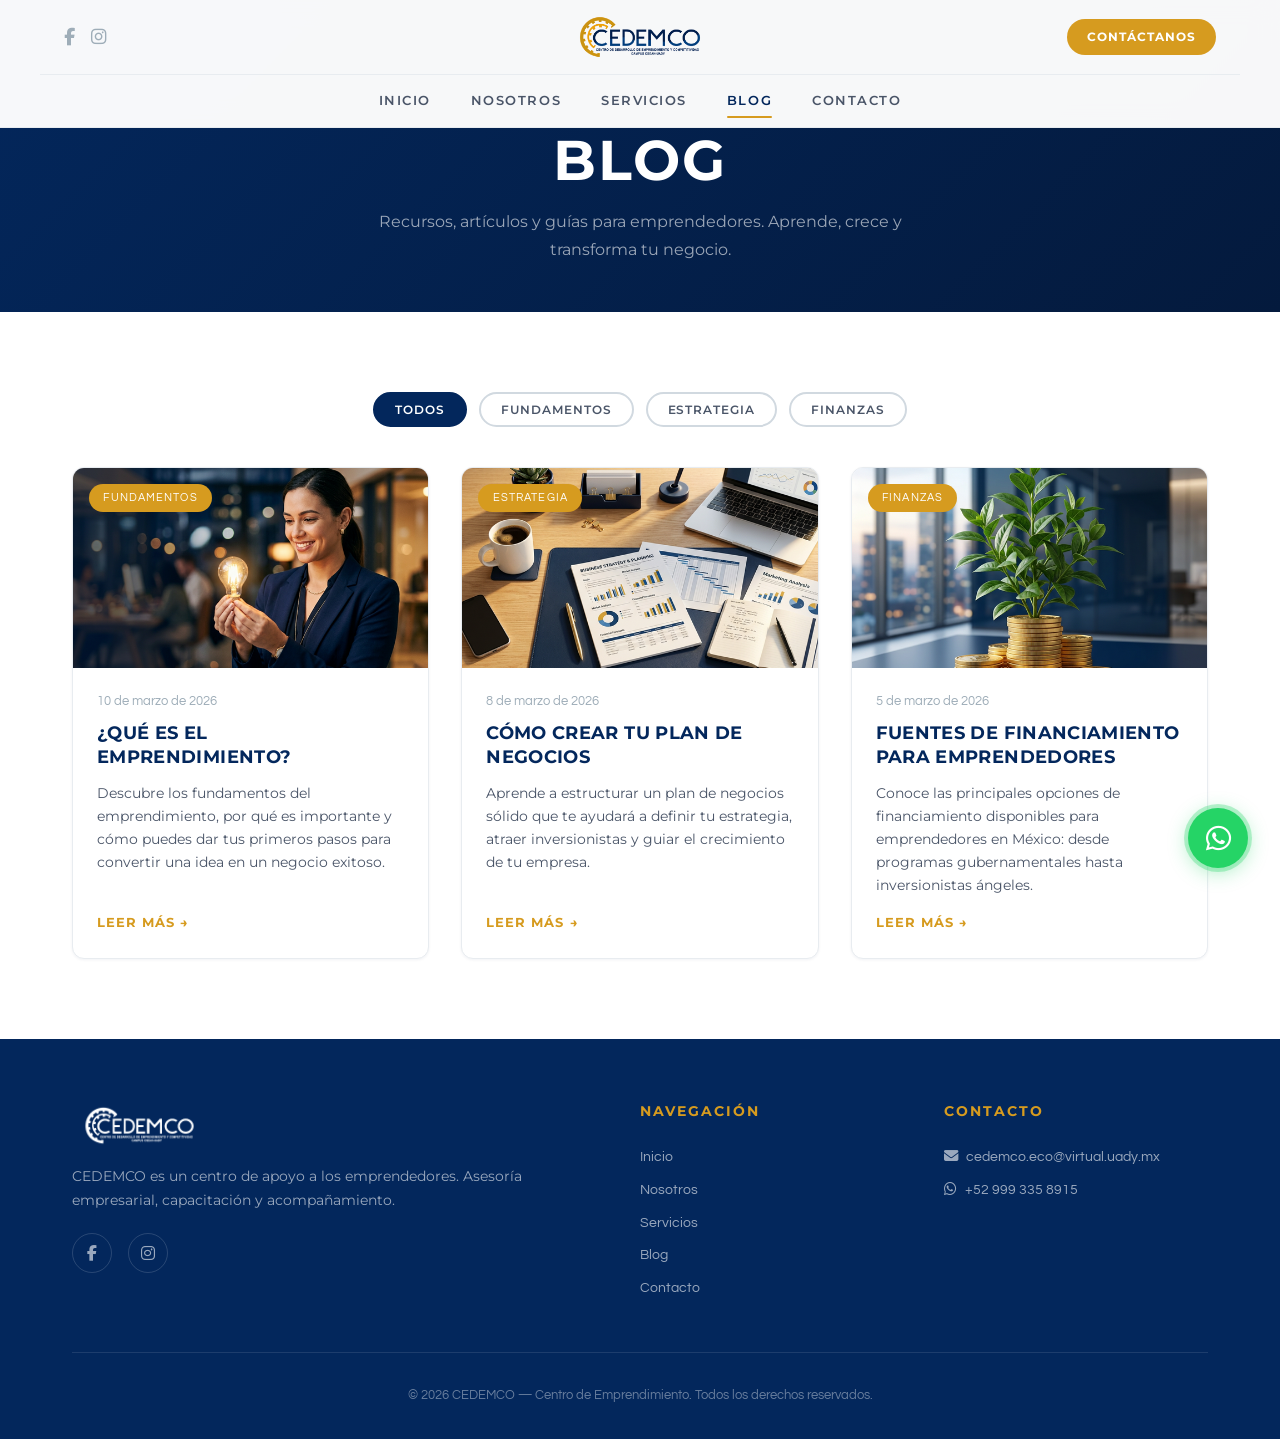
<file: blog.html>
<!DOCTYPE html>
<html lang="es">

<head>
    <meta charset="UTF-8">
    <meta name="viewport" content="width=device-width, initial-scale=1.0">
    <title>Blog | CEDEMCO</title>
    <meta name="description" content="Artículos y recursos sobre emprendimiento, negocios y crecimiento profesional.">
    <link rel="icon" type="image/png" href="images/CEDEMCO_LOGO.png">
    <link rel="preconnect" href="https://fonts.googleapis.com">
    <link rel="preconnect" href="https://fonts.gstatic.com" crossorigin>
    <link
        href="https://fonts.googleapis.com/css2?family=Montserrat:wght@300;400;500;600;700;800;900&family=Questrial&display=swap"
        rel="stylesheet">
    <link rel="stylesheet" href="https://cdnjs.cloudflare.com/ajax/libs/font-awesome/6.5.0/css/all.min.css">
    <link rel="stylesheet" href="styles.css">
</head>

<body>

    <!-- NAVEGACIÓN -->
    <nav class="nav-container" id="main-nav">
        <div class="nav-top">
            <div class="nav-col nav-col-left">
                <button class="hamburger-btn" onclick="toggleMenu()" aria-label="Menú">
                    <span></span><span></span><span></span>
                </button>
                <div class="nav-social">
                    <a href="https://www.facebook.com/CEDEMCOUADY" target="_blank" rel="noopener noreferrer"><i class="fa-brands fa-facebook-f"></i></a>
                    <a href="https://www.instagram.com/cedemco_uady/" target="_blank" rel="noopener noreferrer"><i class="fa-brands fa-instagram"></i></a>
                </div>
            </div>
            <div class="nav-col nav-col-center">
                <a href="index.html"><img src="images/CEDEMCO_LOGO.png" alt="CEDEMCO" class="nav-logo"></a>
            </div>
            <div class="nav-col nav-col-right">
                <a href="contacto.html" class="nav-contact-btn">Contáctanos</a>
            </div>
        </div>
        <div class="nav-links">
            <a href="index.html" class="nav-link">Inicio</a>
            <a href="index.html#nosotros" class="nav-link">Nosotros</a>
            <a href="index.html#servicios" class="nav-link">Servicios</a>
            <a href="blog.html" class="nav-link">Blog</a>
            <a href="contacto.html" class="nav-link">Contacto</a>
        </div>
    </nav>

    <div class="mobile-menu" id="mobile-menu">
        <div class="mobile-menu-links">
            <a href="index.html" class="mobile-menu-link" onclick="toggleMenu()">Inicio</a>
            <a href="index.html#nosotros" class="mobile-menu-link" onclick="toggleMenu()">Nosotros</a>
            <a href="index.html#servicios" class="mobile-menu-link" onclick="toggleMenu()">Servicios</a>
            <a href="blog.html" class="mobile-menu-link" onclick="toggleMenu()">Blog</a>
            <a href="contacto.html" class="mobile-menu-link" onclick="toggleMenu()">Contacto</a>
        </div>
        <div class="mobile-menu-social">
            <a href="https://www.facebook.com/CEDEMCOUADY" target="_blank" rel="noopener noreferrer"><i class="fa-brands fa-facebook-f"></i></a>
            <a href="https://www.instagram.com/cedemco_uady/" target="_blank" rel="noopener noreferrer"><i class="fa-brands fa-instagram"></i></a>
        </div>
    </div>

    <!-- PAGE HEADER -->
    <header class="page-header">
        <h1>BLOG</h1>
        <p>Recursos, artículos y guías para emprendedores. Aprende, crece y transforma tu negocio.</p>
    </header>

    <main>
        <section class="section">
            <div class="container">
                <!-- Filtros -->
                <div class="blog-filter-bar" id="blog-filters">
                    <button class="filter-btn active" onclick="filterBlog('todos', this)">Todos</button>
                    <button class="filter-btn" onclick="filterBlog('Fundamentos', this)">Fundamentos</button>
                    <button class="filter-btn" onclick="filterBlog('Estrategia', this)">Estrategia</button>
                    <button class="filter-btn" onclick="filterBlog('Finanzas', this)">Finanzas</button>
                </div>

                <!-- Grid de artículos -->
                <div class="grid-3" id="blog-grid">
                    <!-- Cargados dinámicamente -->
                </div>
            </div>
        </section>
    </main>

    <!-- FOOTER -->
    <footer class="footer">
        <div class="container">
            <div class="footer-grid">
                <div>
                    <img src="images/CEDEMCO_LOGO.png" alt="CEDEMCO" class="footer-logo" loading="lazy">
                    <p class="footer-desc">CEDEMCO es un centro de apoyo a los emprendedores. Asesoría empresarial, capacitación y acompañamiento.</p>
                    <div class="footer-social" style="margin-top:1.25rem;">
                        <a href="https://www.facebook.com/CEDEMCOUADY" target="_blank" rel="noopener noreferrer"><i class="fa-brands fa-facebook-f"></i></a>
                        <a href="https://www.instagram.com/cedemco_uady/" target="_blank" rel="noopener noreferrer"><i class="fa-brands fa-instagram"></i></a>
                    </div>
                </div>
                <div>
                    <h4 class="footer-title">Navegación</h4>
                    <a href="index.html" class="footer-link">Inicio</a>
                    <a href="index.html#nosotros" class="footer-link">Nosotros</a>
                    <a href="index.html#servicios" class="footer-link">Servicios</a>
                    <a href="blog.html" class="footer-link">Blog</a>
                    <a href="contacto.html" class="footer-link">Contacto</a>
                </div>
                <div>
                    <h4 class="footer-title">Contacto</h4>
                    <a href="mailto:cedemco.eco@virtual.uady.mx" class="footer-link"><i class="fa-solid fa-envelope" style="margin-right:0.5rem;"></i>cedemco.eco@virtual.uady.mx</a>
                    <a href="javascript:void(0)" onclick="openWhatsApp()" class="footer-link"><i class="fa-brands fa-whatsapp" style="margin-right:0.5rem;"></i>+52 999 335 8915</a>
                </div>
            </div>
            <div class="footer-bottom">
                <p>© <span class="dynamic-year"></span> CEDEMCO — Centro de Emprendimiento. Todos los derechos reservados.</p>
            </div>
        </div>
    </footer>

    <a href="javascript:void(0)" onclick="openWhatsApp()" class="whatsapp-float" aria-label="WhatsApp">
        <i class="fa-brands fa-whatsapp"></i>
    </a>

    <script src="main.js"></script>
    <script>
        document.addEventListener('DOMContentLoaded', function () {
            loadBlogArticles('blog-grid');
        });
    </script>
</body>

</html>
</file>
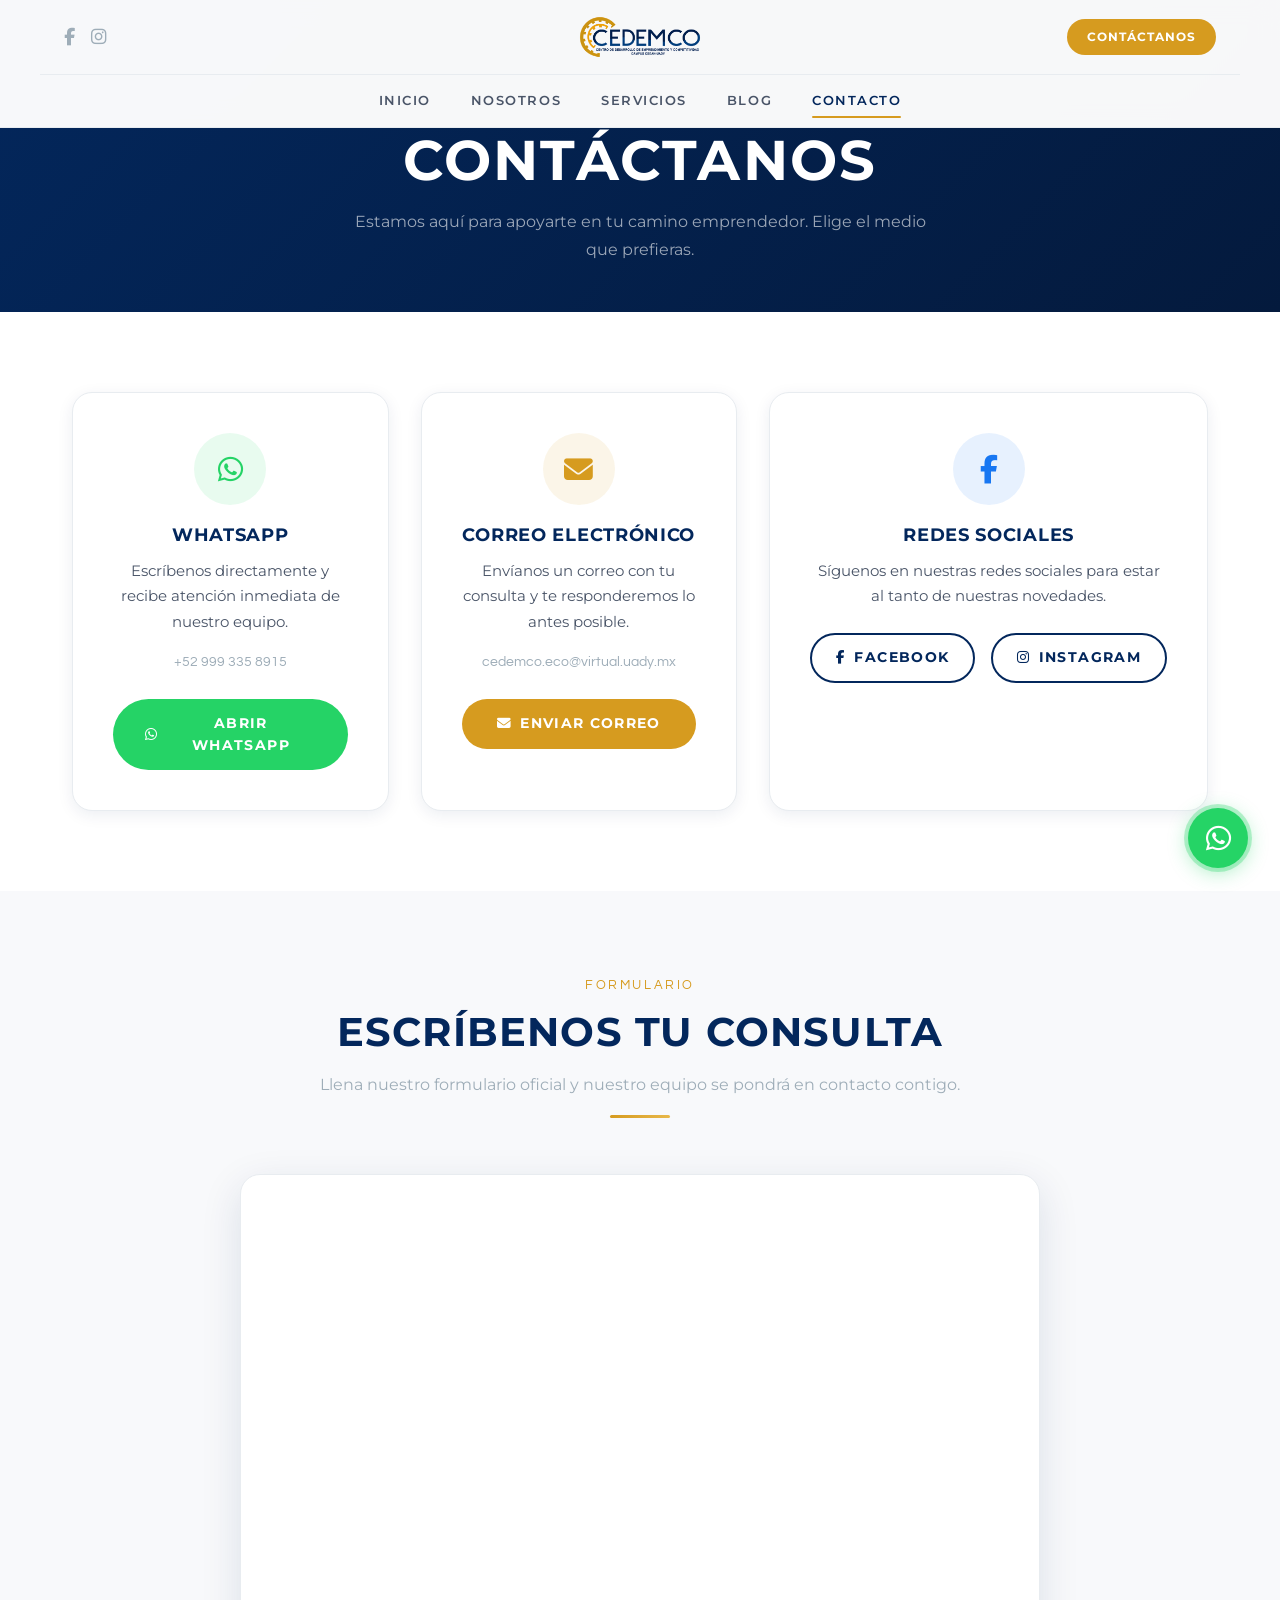
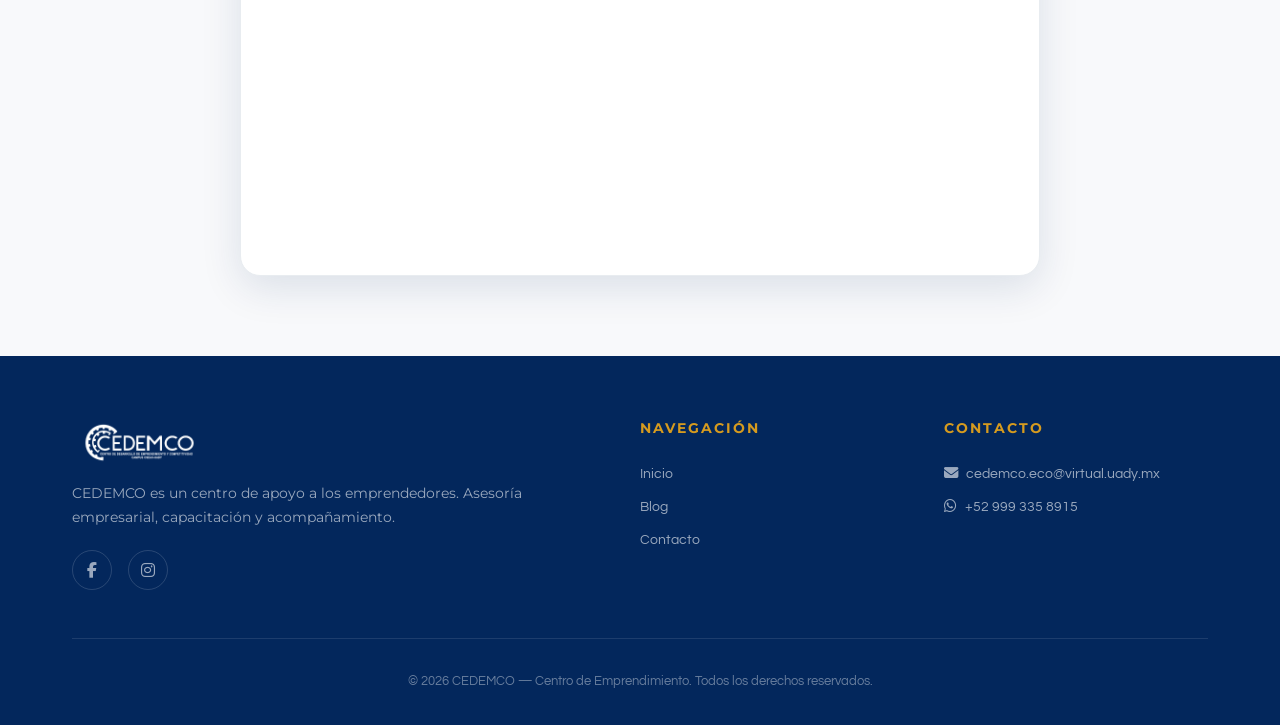
<file: contacto.html>
<!DOCTYPE html>
<html lang="es">

<head>
    <meta charset="UTF-8">
    <meta name="viewport" content="width=device-width, initial-scale=1.0">
    <title>Contacto | CEDEMCO</title>
    <meta name="description" content="Contáctanos por WhatsApp, correo electrónico o llena nuestro formulario. Estamos aquí para ayudarte a emprender.">
    <link rel="icon" type="image/png" href="images/CEDEMCO_LOGO.png">
    <link rel="preconnect" href="https://fonts.googleapis.com">
    <link rel="preconnect" href="https://fonts.gstatic.com" crossorigin>
    <link href="https://fonts.googleapis.com/css2?family=Montserrat:wght@300;400;500;600;700;800;900&family=Questrial&display=swap" rel="stylesheet">
    <link rel="stylesheet" href="https://cdnjs.cloudflare.com/ajax/libs/font-awesome/6.5.0/css/all.min.css">
    <link rel="stylesheet" href="styles.css">
</head>

<body>

    <!-- NAVEGACIÓN -->
    <nav class="nav-container" id="main-nav">
        <div class="nav-top">
            <div class="nav-col nav-col-left">
                <button class="hamburger-btn" onclick="toggleMenu()" aria-label="Menú">
                    <span></span><span></span><span></span>
                </button>
                <div class="nav-social">
                    <a href="https://www.facebook.com/CEDEMCOUADY" target="_blank" rel="noopener noreferrer"><i class="fa-brands fa-facebook-f"></i></a>
                    <a href="https://www.instagram.com/cedemco_uady/" target="_blank" rel="noopener noreferrer"><i class="fa-brands fa-instagram"></i></a>
                </div>
            </div>
            <div class="nav-col nav-col-center">
                <a href="index.html"><img src="images/CEDEMCO_LOGO.png" alt="CEDEMCO" class="nav-logo"></a>
            </div>
            <div class="nav-col nav-col-right">
                <a href="contacto.html" class="nav-contact-btn">Contáctanos</a>
            </div>
        </div>
        <div class="nav-links">
            <a href="index.html" class="nav-link">Inicio</a>
            <a href="index.html#nosotros" class="nav-link">Nosotros</a>
            <a href="index.html#servicios" class="nav-link">Servicios</a>
            <a href="blog.html" class="nav-link">Blog</a>
            <a href="contacto.html" class="nav-link">Contacto</a>
        </div>
    </nav>

    <div class="mobile-menu" id="mobile-menu">
        <div class="mobile-menu-links">
            <a href="index.html" class="mobile-menu-link" onclick="toggleMenu()">Inicio</a>
            <a href="index.html#nosotros" class="mobile-menu-link" onclick="toggleMenu()">Nosotros</a>
            <a href="index.html#servicios" class="mobile-menu-link" onclick="toggleMenu()">Servicios</a>
            <a href="blog.html" class="mobile-menu-link" onclick="toggleMenu()">Blog</a>
            <a href="contacto.html" class="mobile-menu-link" onclick="toggleMenu()">Contacto</a>
        </div>
        <div class="mobile-menu-social">
            <a href="https://www.facebook.com/CEDEMCOUADY" target="_blank" rel="noopener noreferrer"><i class="fa-brands fa-facebook-f"></i></a>
            <a href="https://www.instagram.com/cedemco_uady/" target="_blank" rel="noopener noreferrer"><i class="fa-brands fa-instagram"></i></a>
        </div>
    </div>

    <!-- PAGE HEADER -->
    <header class="page-header">
        <h1>CONTÁCTANOS</h1>
        <p>Estamos aquí para apoyarte en tu camino emprendedor. Elige el medio que prefieras.</p>
    </header>

    <main>
        <!-- OPCIONES DE CONTACTO -->
        <section class="section">
            <div class="container">
                <div class="grid-3 animate-fade-in">
                    <div class="contact-card">
                        <div class="contact-icon contact-icon-whatsapp">
                            <i class="fa-brands fa-whatsapp"></i>
                        </div>
                        <h3 class="card-title">WhatsApp</h3>
                        <p class="card-text">Escríbenos directamente y recibe atención inmediata de nuestro equipo.</p>
                        <p class="small-text" style="margin:1rem 0 0.5rem;">+52 999 335 8915</p>
                        <a href="javascript:void(0)" onclick="openWhatsApp()" class="btn btn-whatsapp" style="width:100%;margin-top:1rem;">
                            <i class="fa-brands fa-whatsapp"></i> Abrir WhatsApp
                        </a>
                    </div>

                    <div class="contact-card">
                        <div class="contact-icon contact-icon-email">
                            <i class="fa-solid fa-envelope"></i>
                        </div>
                        <h3 class="card-title">Correo Electrónico</h3>
                        <p class="card-text">Envíanos un correo con tu consulta y te responderemos lo antes posible.</p>
                        <p class="small-text" style="margin:1rem 0 0.5rem;">cedemco.eco@virtual.uady.mx</p>
                        <a href="mailto:cedemco.eco@virtual.uady.mx" class="btn btn-primary" style="width:100%;margin-top:1rem;">
                            <i class="fa-solid fa-envelope"></i> Enviar Correo
                        </a>
                    </div>

                    <div class="contact-card">
                        <div class="contact-icon" style="background:rgba(24,119,242,0.1);color:#1877F2;">
                            <i class="fa-brands fa-facebook-f"></i>
                        </div>
                        <h3 class="card-title">Redes Sociales</h3>
                        <p class="card-text">Síguenos en nuestras redes sociales para estar al tanto de nuestras novedades.</p>
                        <div style="display:flex;gap:1rem;justify-content:center;margin-top:1.5rem;">
                            <a href="https://www.facebook.com/CEDEMCOUADY" target="_blank" rel="noopener noreferrer" class="btn btn-secondary" style="padding:0.75rem 1.5rem;">
                                <i class="fa-brands fa-facebook-f"></i> Facebook
                            </a>
                            <a href="https://www.instagram.com/cedemco_uady/" target="_blank" rel="noopener noreferrer" class="btn btn-secondary" style="padding:0.75rem 1.5rem;">
                                <i class="fa-brands fa-instagram"></i> Instagram
                            </a>
                        </div>
                    </div>
                </div>
            </div>
        </section>

        <!-- FORMULARIO DE MICROSOFT FORMS -->
        <section class="section-alt">
            <div class="container">
                <div class="section-header animate-fade-in">
                    <span class="section-tag">Formulario</span>
                    <h2>ESCRÍBENOS TU CONSULTA</h2>
                    <p>Llena nuestro formulario oficial y nuestro equipo se pondrá en contacto contigo.</p>
                    <div class="section-divider"></div>
                </div>

                <div class="animate-fade-in" style="max-width:800px;margin:0 auto;">
                    <div style="background:white;border-radius:var(--radius-lg);overflow:hidden;box-shadow:var(--shadow-lg);border:1px solid var(--cedemco-gray-100);">
                        <iframe
                            src="https://forms.office.com/Pages/ResponsePage.aspx?id=dNmEfTpwz0S3kpA8o9uAQ7_AOEjvPOdDq07sRImzsmZUOFVGOUszRURTSEpaRkxGME44NE0yQTFIQy4u&embed=true"
                            width="100%"
                            height="700"
                            frameborder="0"
                            marginheight="0"
                            marginwidth="0"
                            title="Formulario de Contacto CEDEMCO"
                            style="border:none;display:block;">
                            Cargando formulario...
                        </iframe>
                    </div>
                </div>
            </div>
        </section>
    </main>

    <!-- FOOTER -->
    <footer class="footer">
        <div class="container">
            <div class="footer-grid">
                <div>
                    <img src="images/CEDEMCO_LOGO.png" alt="CEDEMCO" class="footer-logo" loading="lazy">
                    <p class="footer-desc">CEDEMCO es un centro de apoyo a los emprendedores. Asesoría empresarial, capacitación y acompañamiento.</p>
                    <div class="footer-social" style="margin-top:1.25rem;">
                        <a href="https://www.facebook.com/CEDEMCOUADY" target="_blank" rel="noopener noreferrer"><i class="fa-brands fa-facebook-f"></i></a>
                        <a href="https://www.instagram.com/cedemco_uady/" target="_blank" rel="noopener noreferrer"><i class="fa-brands fa-instagram"></i></a>
                    </div>
                </div>
                <div>
                    <h4 class="footer-title">Navegación</h4>
                    <a href="index.html" class="footer-link">Inicio</a>
                    <a href="blog.html" class="footer-link">Blog</a>
                    <a href="contacto.html" class="footer-link">Contacto</a>
                </div>
                <div>
                    <h4 class="footer-title">Contacto</h4>
                    <a href="mailto:cedemco.eco@virtual.uady.mx" class="footer-link"><i class="fa-solid fa-envelope" style="margin-right:0.5rem;"></i>cedemco.eco@virtual.uady.mx</a>
                    <a href="javascript:void(0)" onclick="openWhatsApp()" class="footer-link"><i class="fa-brands fa-whatsapp" style="margin-right:0.5rem;"></i>+52 999 335 8915</a>
                </div>
            </div>
            <div class="footer-bottom">
                <p>© <span class="dynamic-year"></span> CEDEMCO — Centro de Emprendimiento. Todos los derechos reservados.</p>
            </div>
        </div>
    </footer>

    <a href="javascript:void(0)" onclick="openWhatsApp()" class="whatsapp-float" aria-label="WhatsApp"><i class="fa-brands fa-whatsapp"></i></a>

    <script src="main.js"></script>
</body>

</html>
</file>
<file: styles.css>
/* ==============================
   CEDEMCO — SISTEMA DE DISEÑO
   ============================== */

/* --- VARIABLES GLOBALES --- */
:root {
    --cedemco-gold: #d69b1f;
    --cedemco-gold-light: #e8b84a;
    --cedemco-gold-dark: #b8841a;
    --cedemco-navy: #03275c;
    --cedemco-navy-light: #0a3a7a;
    --cedemco-blue: #4e6d8f;
    --cedemco-light: #a7b9c9;
    --cedemco-white: #ffffff;
    --cedemco-bg: #f8f9fb;
    --cedemco-gray-50: #f4f6f8;
    --cedemco-gray-100: #e8ecf0;
    --cedemco-gray-200: #d1d9e0;
    --cedemco-gray-300: #9eadb8;
    --cedemco-gray-600: #4a5568;
    --cedemco-gray-800: #2d3748;
    --shadow-sm: 0 1px 3px rgba(3, 39, 92, 0.06);
    --shadow-md: 0 4px 16px rgba(3, 39, 92, 0.08);
    --shadow-lg: 0 12px 40px rgba(3, 39, 92, 0.12);
    --shadow-gold: 0 4px 20px rgba(214, 155, 31, 0.25);
    --radius-sm: 8px;
    --radius-md: 12px;
    --radius-lg: 20px;
    --radius-xl: 28px;
    --transition-fast: 0.2s ease;
    --transition-base: 0.3s ease;
    --transition-slow: 0.5s ease;
}

/* --- RESET & BASE --- */
*,
*::before,
*::after {
    margin: 0;
    padding: 0;
    box-sizing: border-box;
}

html {
    scroll-behavior: smooth;
    font-size: 16px;
}

body {
    font-family: 'Montserrat', sans-serif;
    color: var(--cedemco-navy);
    background-color: var(--cedemco-white);
    line-height: 1.6;
    overflow-x: hidden;
    -webkit-font-smoothing: antialiased;
}

img {
    max-width: 100%;
    height: auto;
    display: block;
}

a {
    text-decoration: none;
    color: inherit;
    transition: color var(--transition-fast);
}

ul, ol {
    list-style: none;
}

/* --- TIPOGRAFÍA --- */
h1, h2, h3 {
    font-family: 'Montserrat', sans-serif;
    text-transform: uppercase;
    font-weight: 700;
    line-height: 1.15;
    color: var(--cedemco-navy);
}

h4, h5, h6 {
    font-family: 'Montserrat', sans-serif;
    text-transform: uppercase;
    font-weight: 400;
    line-height: 1.3;
    color: var(--cedemco-navy);
}

h1 { font-size: clamp(2rem, 5vw, 3.5rem); letter-spacing: 0.04em; }
h2 { font-size: clamp(1.5rem, 3.5vw, 2.5rem); letter-spacing: 0.03em; }
h3 { font-size: clamp(1.2rem, 2.5vw, 1.75rem); letter-spacing: 0.02em; }
h4 { font-size: clamp(1rem, 2vw, 1.3rem); }

p, .body-text {
    font-family: 'Montserrat', sans-serif;
    font-weight: 400;
    font-size: 1rem;
    line-height: 1.75;
    color: var(--cedemco-gray-600);
}

.small-text {
    font-family: 'Questrial', sans-serif;
    font-size: 0.85rem;
    color: var(--cedemco-gray-300);
}

.gold-text { color: var(--cedemco-gold); }
.navy-text { color: var(--cedemco-navy); }

/* --- LAYOUT --- */
.container {
    width: 100%;
    max-width: 1200px;
    margin: 0 auto;
    padding: 0 1.5rem;
}

.section {
    padding: 5rem 0;
}

.section-alt {
    padding: 5rem 0;
    background: var(--cedemco-bg);
}

.grid-2 {
    display: grid;
    grid-template-columns: 1fr;
    gap: 2rem;
}

.grid-3 {
    display: grid;
    grid-template-columns: 1fr;
    gap: 2rem;
}

.flex-center {
    display: flex;
    align-items: center;
    justify-content: center;
}

.text-center { text-align: center; }

/* --- NAVEGACIÓN --- */
.nav-container {
    position: fixed;
    top: 0;
    left: 0;
    width: 100%;
    z-index: 100;
    background: rgba(255, 255, 255, 0.97);
    backdrop-filter: blur(12px);
    -webkit-backdrop-filter: blur(12px);
    border-bottom: 1px solid var(--cedemco-gray-100);
    transition: transform 0.4s cubic-bezier(0.4, 0, 0.2, 1), box-shadow var(--transition-base);
}

body.nav-scrolled .nav-container {
    box-shadow: var(--shadow-md);
}

body.nav-hidden .nav-container {
    transform: translateY(-100%);
}

.nav-top {
    display: flex;
    align-items: center;
    justify-content: space-between;
    padding: 0.75rem 1.5rem;
    position: relative;
    max-width: 1200px;
    margin: 0 auto;
}

.nav-col {
    width: 33.33%;
    display: flex;
    align-items: center;
}

.nav-col-left { justify-content: flex-start; }
.nav-col-center { justify-content: center; }
.nav-col-right { justify-content: flex-end; }

.nav-logo {
    height: 50px;
    width: auto;
    object-fit: contain;
    transition: transform var(--transition-base);
}

.nav-logo:hover {
    transform: scale(1.04);
}

.nav-social {
    display: none;
    gap: 1rem;
}

.nav-social a {
    color: var(--cedemco-gray-300);
    font-size: 1.1rem;
    transition: all var(--transition-fast);
}

.nav-social a:hover {
    color: var(--cedemco-gold);
    transform: scale(1.15);
}

.nav-links {
    display: none;
    justify-content: center;
    align-items: center;
    gap: 2.5rem;
    padding: 0.6rem 1.5rem;
    border-top: 1px solid var(--cedemco-gray-100);
    max-width: 1200px;
    margin: 0 auto;
}

.nav-link {
    position: relative;
    font-family: 'Montserrat', sans-serif;
    text-transform: uppercase;
    font-size: 0.8rem;
    letter-spacing: 0.12em;
    font-weight: 600;
    color: var(--cedemco-gray-600);
    padding: 0.4rem 0;
    transition: color var(--transition-base);
}

.nav-link:hover,
.nav-link.active {
    color: var(--cedemco-navy);
}

.nav-link::after {
    content: '';
    position: absolute;
    bottom: 0;
    left: 0;
    width: 0;
    height: 2px;
    background: var(--cedemco-gold);
    transition: width var(--transition-base);
    border-radius: 2px;
}

.nav-link:hover::after,
.nav-link.active::after {
    width: 100%;
}

/* Hamburger Button */
.hamburger-btn {
    display: flex;
    flex-direction: column;
    gap: 5px;
    background: none;
    border: none;
    cursor: pointer;
    padding: 8px;
    z-index: 110;
}

.hamburger-btn span {
    display: block;
    width: 24px;
    height: 2px;
    background: var(--cedemco-navy);
    border-radius: 2px;
    transition: all var(--transition-base);
}

.hamburger-btn.open span:nth-child(1) {
    transform: translateY(7px) rotate(45deg);
}

.hamburger-btn.open span:nth-child(2) {
    opacity: 0;
    transform: scaleX(0);
}

.hamburger-btn.open span:nth-child(3) {
    transform: translateY(-7px) rotate(-45deg);
}

/* Contact Nav Button */
.nav-contact-btn {
    display: none;
    padding: 0.5rem 1.25rem;
    background: var(--cedemco-gold);
    color: white;
    font-family: 'Montserrat', sans-serif;
    font-size: 0.75rem;
    font-weight: 700;
    text-transform: uppercase;
    letter-spacing: 0.08em;
    border-radius: 50px;
    border: none;
    cursor: pointer;
    transition: all var(--transition-base);
}

.nav-contact-btn:hover {
    background: var(--cedemco-gold-dark);
    box-shadow: var(--shadow-gold);
    transform: translateY(-1px);
}

/* Mobile Menu */
.mobile-menu {
    display: none;
    position: fixed;
    top: 0;
    left: 0;
    width: 100%;
    height: 100vh;
    height: 100dvh;
    background: rgba(255, 255, 255, 0.98);
    backdrop-filter: blur(20px);
    -webkit-backdrop-filter: blur(20px);
    z-index: 105;
    flex-direction: column;
    align-items: center;
    justify-content: center;
    gap: 3rem;
    opacity: 0;
    transition: opacity var(--transition-base);
}

.mobile-menu.open {
    display: flex;
    opacity: 1;
}

.mobile-menu-links {
    display: flex;
    flex-direction: column;
    align-items: center;
    gap: 2rem;
}

.mobile-menu-link {
    font-family: 'Montserrat', sans-serif;
    font-size: 1.3rem;
    font-weight: 700;
    text-transform: uppercase;
    letter-spacing: 0.15em;
    color: var(--cedemco-navy);
    transition: color var(--transition-fast);
}

.mobile-menu-link:hover {
    color: var(--cedemco-gold);
}

.mobile-menu-social {
    display: flex;
    gap: 2rem;
    padding-top: 2rem;
    border-top: 1px solid var(--cedemco-gray-100);
}

.mobile-menu-social a {
    font-size: 1.5rem;
    color: var(--cedemco-gray-300);
    transition: color var(--transition-fast);
}

.mobile-menu-social a:hover {
    color: var(--cedemco-gold);
}

/* --- BOTONES --- */
.btn {
    display: inline-flex;
    align-items: center;
    justify-content: center;
    gap: 0.5rem;
    padding: 0.875rem 2rem;
    font-family: 'Montserrat', sans-serif;
    font-weight: 700;
    font-size: 0.85rem;
    text-transform: uppercase;
    letter-spacing: 0.1em;
    border: none;
    border-radius: 50px;
    cursor: pointer;
    transition: all var(--transition-base);
    text-decoration: none;
}

.btn-primary {
    background: var(--cedemco-gold);
    color: white;
}

.btn-primary:hover {
    background: var(--cedemco-gold-dark);
    box-shadow: var(--shadow-gold);
    transform: translateY(-2px);
}

.btn-secondary {
    background: transparent;
    color: var(--cedemco-navy);
    border: 2px solid var(--cedemco-navy);
}

.btn-secondary:hover {
    background: var(--cedemco-navy);
    color: white;
    transform: translateY(-2px);
}

.btn-whatsapp {
    background: #25D366;
    color: white;
}

.btn-whatsapp:hover {
    background: #1fb855;
    box-shadow: 0 4px 20px rgba(37, 211, 102, 0.3);
    transform: translateY(-2px);
}

.btn-outline-gold {
    background: transparent;
    color: var(--cedemco-gold);
    border: 2px solid var(--cedemco-gold);
}

.btn-outline-gold:hover {
    background: var(--cedemco-gold);
    color: white;
    transform: translateY(-2px);
}

/* --- HERO --- */
.hero {
    position: relative;
    min-height: 100vh;
    display: flex;
    align-items: center;
    justify-content: center;
    overflow: hidden;
    background: linear-gradient(135deg, var(--cedemco-navy) 0%, #041a3d 50%, #072045 100%);
    padding-top: 80px;
}

.hero-overlay {
    position: absolute;
    inset: 0;
    background:
        radial-gradient(ellipse at 20% 50%, rgba(214, 155, 31, 0.15) 0%, transparent 60%),
        radial-gradient(ellipse at 80% 20%, rgba(78, 109, 143, 0.2) 0%, transparent 50%);
    z-index: 1;
}

.hero-pattern {
    position: absolute;
    inset: 0;
    opacity: 0.04;
    background-image: 
        linear-gradient(30deg, #fff 12%, transparent 12.5%, transparent 87%, #fff 87.5%, #fff),
        linear-gradient(150deg, #fff 12%, transparent 12.5%, transparent 87%, #fff 87.5%, #fff),
        linear-gradient(30deg, #fff 12%, transparent 12.5%, transparent 87%, #fff 87.5%, #fff),
        linear-gradient(150deg, #fff 12%, transparent 12.5%, transparent 87%, #fff 87.5%, #fff),
        linear-gradient(60deg, rgba(255,255,255,0.5) 25%, transparent 25.5%, transparent 75%, rgba(255,255,255,0.5) 75%, rgba(255,255,255,0.5)),
        linear-gradient(60deg, rgba(255,255,255,0.5) 25%, transparent 25.5%, transparent 75%, rgba(255,255,255,0.5) 75%, rgba(255,255,255,0.5));
    background-size: 80px 140px;
    background-position: 0 0, 0 0, 40px 70px, 40px 70px, 0 0, 40px 70px;
    z-index: 1;
}

.hero-content {
    position: relative;
    z-index: 2;
    text-align: center;
    max-width: 800px;
    padding: 2rem;
}

.hero-badge {
    display: inline-block;
    padding: 0.5rem 1.5rem;
    background: rgba(214, 155, 31, 0.15);
    border: 1px solid rgba(214, 155, 31, 0.3);
    border-radius: 50px;
    font-family: 'Questrial', sans-serif;
    font-size: 0.85rem;
    color: var(--cedemco-gold-light);
    letter-spacing: 0.15em;
    text-transform: uppercase;
    margin-bottom: 2rem;
    animation: fadeInUp 0.8s ease-out;
}

.hero h1 {
    color: white;
    margin-bottom: 1.5rem;
    animation: fadeInUp 0.8s ease-out 0.2s both;
}

.hero-subtitle {
    font-family: 'Montserrat', sans-serif;
    font-size: clamp(1rem, 2vw, 1.25rem);
    color: rgba(255, 255, 255, 0.75);
    font-weight: 300;
    margin-bottom: 2.5rem;
    line-height: 1.8;
    animation: fadeInUp 0.8s ease-out 0.4s both;
}

.hero-buttons {
    display: flex;
    gap: 1rem;
    justify-content: center;
    flex-wrap: wrap;
    animation: fadeInUp 0.8s ease-out 0.6s both;
}

.hero-scroll-indicator {
    position: absolute;
    bottom: 2rem;
    left: 50%;
    transform: translateX(-50%);
    z-index: 2;
    animation: bounce 2s infinite;
}

.hero-scroll-indicator span {
    display: block;
    width: 24px;
    height: 38px;
    border: 2px solid rgba(255,255,255,0.3);
    border-radius: 12px;
    position: relative;
}

.hero-scroll-indicator span::after {
    content: '';
    position: absolute;
    top: 6px;
    left: 50%;
    transform: translateX(-50%);
    width: 4px;
    height: 8px;
    background: var(--cedemco-gold);
    border-radius: 2px;
    animation: scrollDown 2s infinite;
}

/* --- SECTION HEADERS --- */
.section-header {
    text-align: center;
    max-width: 700px;
    margin: 0 auto 3.5rem;
}

.section-tag {
    display: inline-block;
    font-family: 'Questrial', sans-serif;
    font-size: 0.8rem;
    text-transform: uppercase;
    letter-spacing: 0.2em;
    color: var(--cedemco-gold);
    margin-bottom: 0.75rem;
    font-weight: 400;
}

.section-header h2 {
    margin-bottom: 1rem;
}

.section-header p {
    color: var(--cedemco-gray-300);
}

.section-divider {
    width: 60px;
    height: 3px;
    background: linear-gradient(90deg, var(--cedemco-gold), var(--cedemco-gold-light));
    margin: 1rem auto 0;
    border-radius: 3px;
}

/* --- CARDS --- */
.card {
    background: white;
    border-radius: var(--radius-md);
    overflow: hidden;
    box-shadow: var(--shadow-sm);
    border: 1px solid var(--cedemco-gray-100);
    transition: all var(--transition-base);
}

.card:hover {
    transform: translateY(-6px);
    box-shadow: var(--shadow-lg);
    border-color: var(--cedemco-gold-light);
}

.card-body {
    padding: 1.75rem;
}

.card-icon {
    width: 56px;
    height: 56px;
    border-radius: var(--radius-sm);
    background: linear-gradient(135deg, var(--cedemco-gold), var(--cedemco-gold-light));
    display: flex;
    align-items: center;
    justify-content: center;
    color: white;
    font-size: 1.4rem;
    margin-bottom: 1.25rem;
    transition: transform var(--transition-base);
}

.card:hover .card-icon {
    transform: scale(1.1) rotate(-5deg);
}

.card-title {
    font-size: 1.1rem;
    font-weight: 700;
    text-transform: uppercase;
    letter-spacing: 0.04em;
    margin-bottom: 0.75rem;
    color: var(--cedemco-navy);
}

.card-text {
    font-size: 0.95rem;
    color: var(--cedemco-gray-600);
    line-height: 1.7;
}

/* --- BLOG CARDS --- */
.blog-card {
    background: white;
    border-radius: var(--radius-md);
    overflow: hidden;
    box-shadow: var(--shadow-sm);
    border: 1px solid var(--cedemco-gray-100);
    transition: all var(--transition-base);
    display: flex;
    flex-direction: column;
}

.blog-card:hover {
    transform: translateY(-6px);
    box-shadow: var(--shadow-lg);
}

.blog-card-image {
    width: 100%;
    height: 200px;
    object-fit: cover;
    transition: transform var(--transition-slow);
}

.blog-card:hover .blog-card-image {
    transform: scale(1.05);
}

.blog-card-image-wrapper {
    overflow: hidden;
    position: relative;
}

.blog-card-category {
    position: absolute;
    top: 1rem;
    left: 1rem;
    padding: 0.3rem 0.9rem;
    background: var(--cedemco-gold);
    color: white;
    font-family: 'Questrial', sans-serif;
    font-size: 0.7rem;
    text-transform: uppercase;
    letter-spacing: 0.1em;
    border-radius: 50px;
    z-index: 2;
}

.blog-card-body {
    padding: 1.5rem;
    flex: 1;
    display: flex;
    flex-direction: column;
}

.blog-card-date {
    font-family: 'Questrial', sans-serif;
    font-size: 0.8rem;
    color: var(--cedemco-gray-300);
    margin-bottom: 0.5rem;
}

.blog-card-title {
    font-family: 'Montserrat', sans-serif;
    font-size: 1.1rem;
    font-weight: 700;
    color: var(--cedemco-navy);
    margin-bottom: 0.75rem;
    line-height: 1.4;
    transition: color var(--transition-fast);
}

.blog-card:hover .blog-card-title {
    color: var(--cedemco-gold);
}

.blog-card-excerpt {
    font-size: 0.9rem;
    color: var(--cedemco-gray-600);
    line-height: 1.6;
    flex: 1;
}

.blog-card-link {
    display: inline-flex;
    align-items: center;
    gap: 0.5rem;
    font-family: 'Montserrat', sans-serif;
    font-size: 0.8rem;
    font-weight: 700;
    text-transform: uppercase;
    letter-spacing: 0.08em;
    color: var(--cedemco-gold);
    margin-top: 1rem;
    transition: gap var(--transition-fast);
}

.blog-card:hover .blog-card-link {
    gap: 0.8rem;
}

/* --- ABOUT / MISSION --- */
.about-feature {
    display: flex;
    align-items: flex-start;
    gap: 1rem;
    margin-bottom: 1.5rem;
}

.about-feature-icon {
    flex-shrink: 0;
    width: 40px;
    height: 40px;
    border-radius: 50%;
    background: rgba(214, 155, 31, 0.1);
    display: flex;
    align-items: center;
    justify-content: center;
    color: var(--cedemco-gold);
    font-size: 1rem;
}

/* --- CONTACT SECTION --- */
.contact-card {
    background: white;
    border-radius: var(--radius-lg);
    padding: 2.5rem;
    box-shadow: var(--shadow-md);
    border: 1px solid var(--cedemco-gray-100);
    text-align: center;
    transition: all var(--transition-base);
}

.contact-card:hover {
    transform: translateY(-4px);
    box-shadow: var(--shadow-lg);
}

.contact-icon {
    width: 72px;
    height: 72px;
    border-radius: 50%;
    display: flex;
    align-items: center;
    justify-content: center;
    font-size: 1.8rem;
    margin: 0 auto 1.25rem;
    transition: transform var(--transition-base);
}

.contact-card:hover .contact-icon {
    transform: scale(1.1);
}

.contact-icon-whatsapp {
    background: rgba(37, 211, 102, 0.1);
    color: #25D366;
}

.contact-icon-email {
    background: rgba(214, 155, 31, 0.1);
    color: var(--cedemco-gold);
}

.contact-icon-form {
    background: rgba(3, 39, 92, 0.1);
    color: var(--cedemco-navy);
}

/* --- WhatsApp Floating Button --- */
.whatsapp-float {
    position: fixed;
    bottom: 2rem;
    right: 2rem;
    width: 60px;
    height: 60px;
    background: #25D366;
    border-radius: 50%;
    display: flex;
    align-items: center;
    justify-content: center;
    color: white;
    font-size: 1.8rem;
    z-index: 90;
    box-shadow: 0 4px 20px rgba(37, 211, 102, 0.4);
    transition: all var(--transition-base);
    cursor: pointer;
    text-decoration: none;
}

.whatsapp-float:hover {
    transform: scale(1.1) translateY(-4px);
    box-shadow: 0 8px 30px rgba(37, 211, 102, 0.5);
}

.whatsapp-float::before {
    content: '';
    position: absolute;
    inset: -4px;
    border-radius: 50%;
    background: rgba(37, 211, 102, 0.3);
    animation: pulse-ring 2s infinite;
    z-index: -1;
}

/* --- FOOTER --- */
.footer {
    background: var(--cedemco-navy);
    color: white;
    padding: 4rem 0 2rem;
}

.footer-grid {
    display: grid;
    grid-template-columns: 1fr;
    gap: 2.5rem;
    margin-bottom: 3rem;
}

.footer-logo {
    height: 45px;
    width: auto;
    object-fit: contain;
    margin-bottom: 1rem;
    filter: brightness(0) invert(1);
}

.footer-desc {
    font-size: 0.9rem;
    color: rgba(255, 255, 255, 0.6);
    line-height: 1.7;
}

.footer-title {
    font-family: 'Montserrat', sans-serif;
    font-size: 0.85rem;
    text-transform: uppercase;
    letter-spacing: 0.15em;
    font-weight: 700;
    color: var(--cedemco-gold);
    margin-bottom: 1.25rem;
}

.footer-link {
    display: block;
    font-family: 'Questrial', sans-serif;
    font-size: 0.9rem;
    color: rgba(255, 255, 255, 0.6);
    padding: 0.3rem 0;
    transition: all var(--transition-fast);
}

.footer-link:hover {
    color: var(--cedemco-gold);
    padding-left: 0.5rem;
}

.footer-social {
    display: flex;
    gap: 1rem;
}

.footer-social a {
    width: 40px;
    height: 40px;
    border-radius: 50%;
    border: 1px solid rgba(255, 255, 255, 0.15);
    display: flex;
    align-items: center;
    justify-content: center;
    color: rgba(255, 255, 255, 0.6);
    font-size: 1rem;
    transition: all var(--transition-fast);
}

.footer-social a:hover {
    background: var(--cedemco-gold);
    border-color: var(--cedemco-gold);
    color: white;
    transform: translateY(-3px);
}

.footer-bottom {
    padding-top: 2rem;
    border-top: 1px solid rgba(255, 255, 255, 0.1);
    text-align: center;
}

.footer-bottom p {
    font-family: 'Questrial', sans-serif;
    font-size: 0.8rem;
    color: rgba(255, 255, 255, 0.4);
}

/* --- FORM --- */
.form-group {
    margin-bottom: 1.5rem;
}

.form-label {
    display: block;
    font-family: 'Montserrat', sans-serif;
    font-size: 0.85rem;
    font-weight: 600;
    color: var(--cedemco-navy);
    margin-bottom: 0.5rem;
    text-transform: uppercase;
    letter-spacing: 0.05em;
}

.form-input,
.form-textarea {
    width: 100%;
    padding: 0.875rem 1.25rem;
    font-family: 'Montserrat', sans-serif;
    font-size: 0.95rem;
    color: var(--cedemco-navy);
    background: var(--cedemco-gray-50);
    border: 2px solid var(--cedemco-gray-100);
    border-radius: var(--radius-sm);
    transition: all var(--transition-fast);
    outline: none;
}

.form-input:focus,
.form-textarea:focus {
    border-color: var(--cedemco-gold);
    box-shadow: 0 0 0 4px rgba(214, 155, 31, 0.1);
    background: white;
}

.form-textarea {
    resize: vertical;
    min-height: 150px;
}

/* --- BLOG PAGE --- */
.blog-filter-bar {
    display: flex;
    gap: 0.75rem;
    flex-wrap: wrap;
    justify-content: center;
    margin-bottom: 2.5rem;
}

.filter-btn {
    padding: 0.5rem 1.25rem;
    font-family: 'Montserrat', sans-serif;
    font-size: 0.75rem;
    font-weight: 600;
    text-transform: uppercase;
    letter-spacing: 0.08em;
    border: 2px solid var(--cedemco-gray-200);
    border-radius: 50px;
    background: white;
    color: var(--cedemco-gray-600);
    cursor: pointer;
    transition: all var(--transition-fast);
}

.filter-btn:hover,
.filter-btn.active {
    background: var(--cedemco-navy);
    border-color: var(--cedemco-navy);
    color: white;
}

/* --- ARTICLE PAGE --- */
.article-header {
    text-align: center;
    padding: 8rem 1.5rem 3rem;
    background: linear-gradient(135deg, var(--cedemco-navy), #041a3d);
    color: white;
}

.article-header h1 {
    color: white;
    max-width: 800px;
    margin: 0 auto 1rem;
}

.article-meta {
    display: flex;
    align-items: center;
    justify-content: center;
    gap: 1.5rem;
    font-family: 'Questrial', sans-serif;
    font-size: 0.9rem;
    color: rgba(255, 255, 255, 0.6);
}

.article-content {
    max-width: 760px;
    margin: -2rem auto 4rem;
    padding: 3rem;
    background: white;
    border-radius: var(--radius-lg);
    box-shadow: var(--shadow-lg);
    position: relative;
    z-index: 2;
}

.article-content h2 {
    font-size: 1.5rem;
    margin: 2rem 0 1rem;
    color: var(--cedemco-navy);
}

.article-content h3 {
    font-size: 1.2rem;
    margin: 1.5rem 0 0.75rem;
    color: var(--cedemco-blue);
}

.article-content p {
    margin-bottom: 1.25rem;
}

.article-content ul,
.article-content ol {
    margin: 1rem 0 1.5rem 1.5rem;
    list-style: disc;
}

.article-content ol {
    list-style: decimal;
}

.article-content li {
    margin-bottom: 0.5rem;
    color: var(--cedemco-gray-600);
    line-height: 1.7;
}

.article-content blockquote {
    border-left: 4px solid var(--cedemco-gold);
    padding: 1rem 1.5rem;
    margin: 1.5rem 0;
    background: var(--cedemco-gray-50);
    border-radius: 0 var(--radius-sm) var(--radius-sm) 0;
    font-style: italic;
    color: var(--cedemco-gray-600);
}

.article-content strong {
    color: var(--cedemco-navy);
}

/* --- STATS --- */
.stats-bar {
    display: grid;
    grid-template-columns: repeat(2, 1fr);
    gap: 2rem;
    padding: 3rem 0;
}

.stat-item {
    text-align: center;
}

.stat-number {
    font-family: 'Montserrat', sans-serif;
    font-size: clamp(2rem, 4vw, 3rem);
    font-weight: 700;
    color: var(--cedemco-gold);
    line-height: 1;
    margin-bottom: 0.5rem;
}

.stat-label {
    font-family: 'Questrial', sans-serif;
    font-size: 0.85rem;
    color: var(--cedemco-gray-300);
    text-transform: uppercase;
    letter-spacing: 0.1em;
}

/* --- PAGE HEADER (for inner pages) --- */
.page-header {
    padding: 8rem 1.5rem 3rem;
    background: linear-gradient(135deg, var(--cedemco-navy) 0%, #041a3d 100%);
    text-align: center;
}

.page-header h1 {
    color: white;
}

.page-header p {
    color: rgba(255, 255, 255, 0.6);
    max-width: 600px;
    margin: 1rem auto 0;
}

/* --- ANIMATIONS --- */
@keyframes fadeInUp {
    from {
        opacity: 0;
        transform: translateY(30px);
    }
    to {
        opacity: 1;
        transform: translateY(0);
    }
}

@keyframes bounce {
    0%, 20%, 50%, 80%, 100% { transform: translateX(-50%) translateY(0); }
    40% { transform: translateX(-50%) translateY(-10px); }
    60% { transform: translateX(-50%) translateY(-5px); }
}

@keyframes scrollDown {
    0% { opacity: 1; transform: translateX(-50%) translateY(0); }
    100% { opacity: 0; transform: translateX(-50%) translateY(12px); }
}

@keyframes pulse-ring {
    0% { transform: scale(1); opacity: 0.5; }
    100% { transform: scale(1.5); opacity: 0; }
}

.animate-fade-in {
    opacity: 0;
    transform: translateY(30px);
    transition: opacity 0.6s ease-out, transform 0.6s ease-out;
}

.animate-fade-in.visible {
    opacity: 1;
    transform: translateY(0);
}

/* --- ADMIN PAGE --- */
.admin-editor {
    min-height: 300px;
    padding: 1.5rem;
    border: 2px solid var(--cedemco-gray-200);
    border-radius: var(--radius-sm);
    background: white;
    font-family: 'Montserrat', sans-serif;
    font-size: 0.95rem;
    line-height: 1.8;
    color: var(--cedemco-navy);
    outline: none;
}

.admin-editor:focus {
    border-color: var(--cedemco-gold);
}

.admin-output {
    background: var(--cedemco-gray-50);
    border: 2px solid var(--cedemco-gray-100);
    border-radius: var(--radius-sm);
    padding: 1.5rem;
    font-family: 'Courier New', monospace;
    font-size: 0.85rem;
    white-space: pre-wrap;
    word-break: break-all;
    max-height: 300px;
    overflow-y: auto;
}

.admin-toolbar {
    display: flex;
    gap: 0.5rem;
    padding: 0.75rem;
    background: var(--cedemco-gray-50);
    border: 2px solid var(--cedemco-gray-200);
    border-bottom: none;
    border-radius: var(--radius-sm) var(--radius-sm) 0 0;
}

.admin-toolbar button {
    padding: 0.4rem 0.75rem;
    background: white;
    border: 1px solid var(--cedemco-gray-200);
    border-radius: 4px;
    cursor: pointer;
    font-size: 0.85rem;
    transition: all var(--transition-fast);
}

.admin-toolbar button:hover {
    background: var(--cedemco-gold);
    color: white;
    border-color: var(--cedemco-gold);
}

.admin-steps {
    counter-reset: step;
}

.admin-step {
    padding: 1.5rem;
    background: var(--cedemco-gray-50);
    border-radius: var(--radius-sm);
    margin-bottom: 1rem;
    position: relative;
    padding-left: 4rem;
}

.admin-step::before {
    counter-increment: step;
    content: counter(step);
    position: absolute;
    left: 1.25rem;
    top: 1.5rem;
    width: 32px;
    height: 32px;
    background: var(--cedemco-gold);
    color: white;
    border-radius: 50%;
    display: flex;
    align-items: center;
    justify-content: center;
    font-weight: 700;
    font-size: 0.85rem;
}

/* --- RESPONSIVE --- */
@media (min-width: 768px) {
    .grid-2 {
        grid-template-columns: repeat(2, 1fr);
    }

    .grid-3 {
        grid-template-columns: repeat(3, 1fr);
    }

    .nav-social {
        display: flex;
    }

    .nav-links {
        display: flex;
    }

    .hamburger-btn {
        display: none;
    }

    .nav-contact-btn {
        display: inline-flex;
    }

    .footer-grid {
        grid-template-columns: 2fr 1fr 1fr;
    }

    .stats-bar {
        grid-template-columns: repeat(4, 1fr);
    }
}

@media (min-width: 1024px) {
    .hero-content {
        max-width: 900px;
    }

    .container {
        padding: 0 2rem;
    }
}

@media (max-width: 767px) {
    .section {
        padding: 3.5rem 0;
    }

    .hero {
        min-height: 90vh;
    }

    .article-content {
        margin: -1rem 1rem 3rem;
        padding: 2rem 1.5rem;
    }

    .contact-card {
        padding: 1.75rem;
    }

    .blog-card-image {
        height: 180px;
    }
}
</file>
